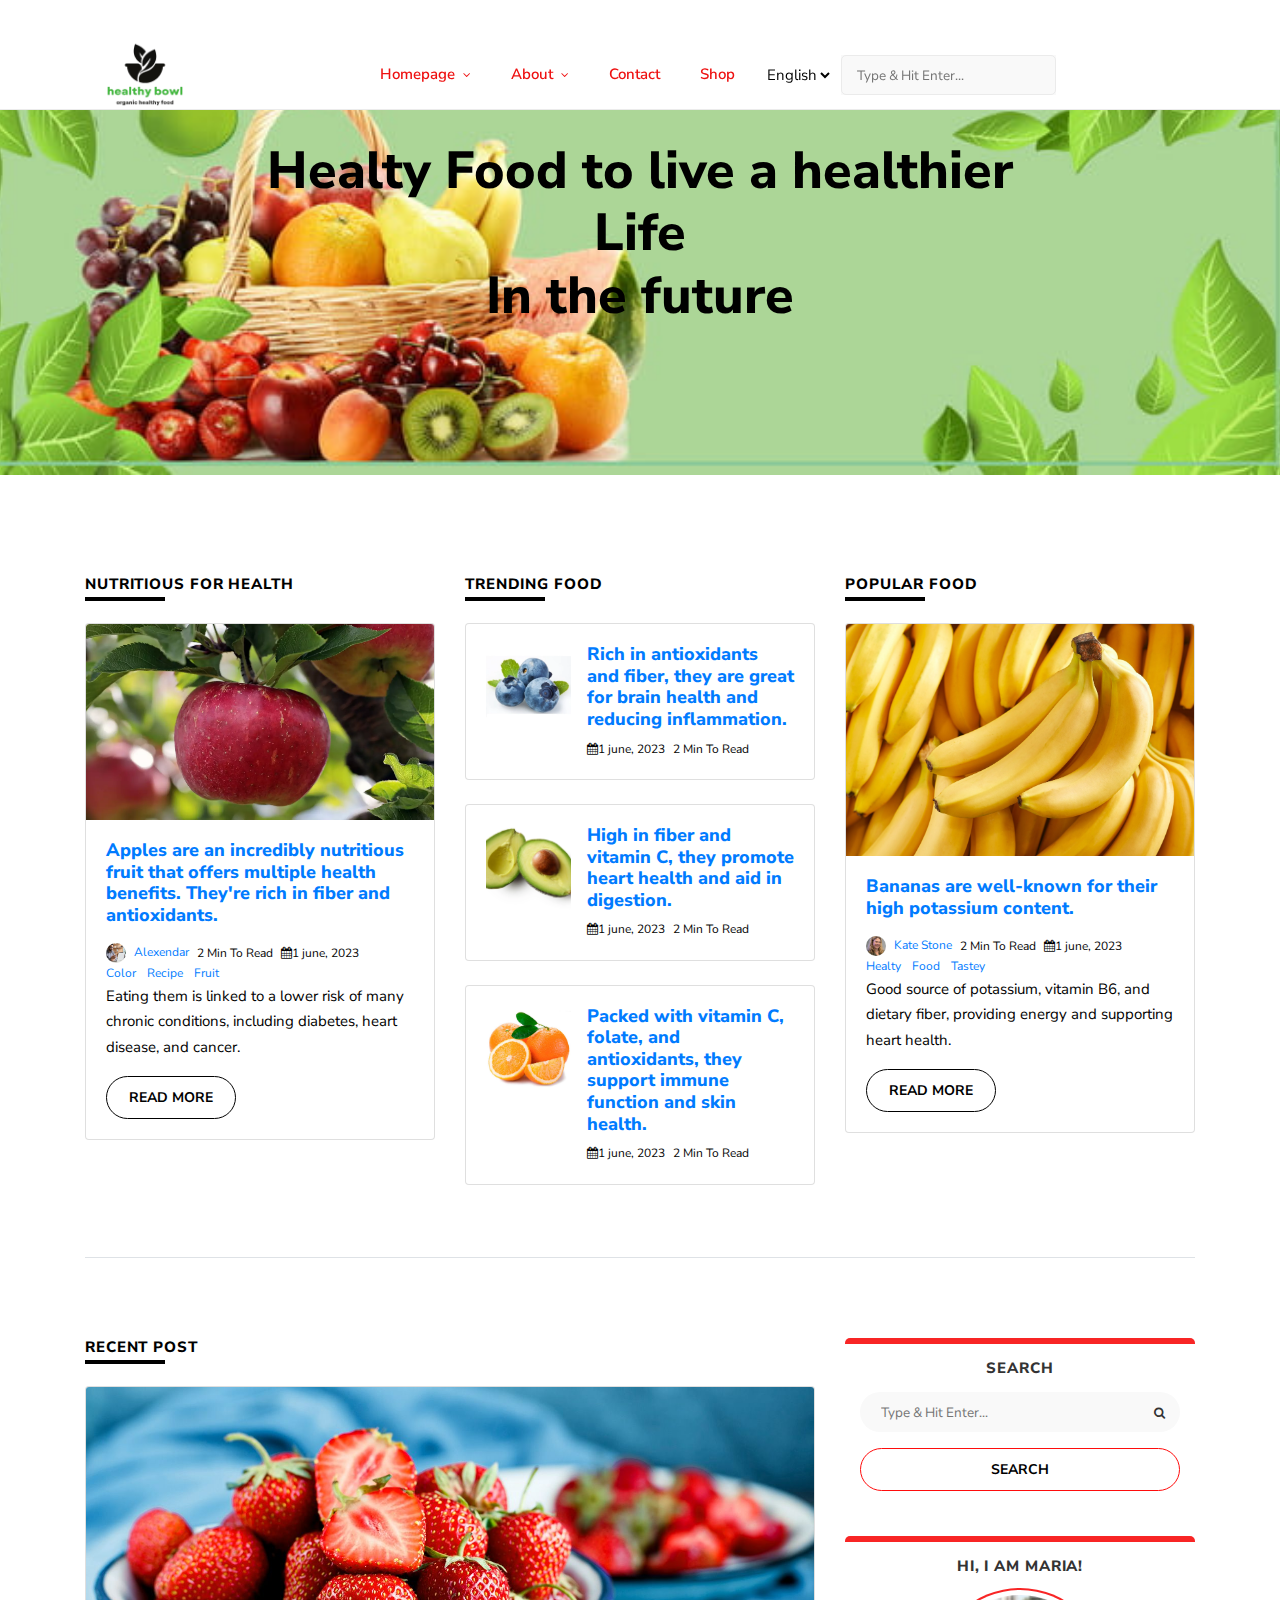
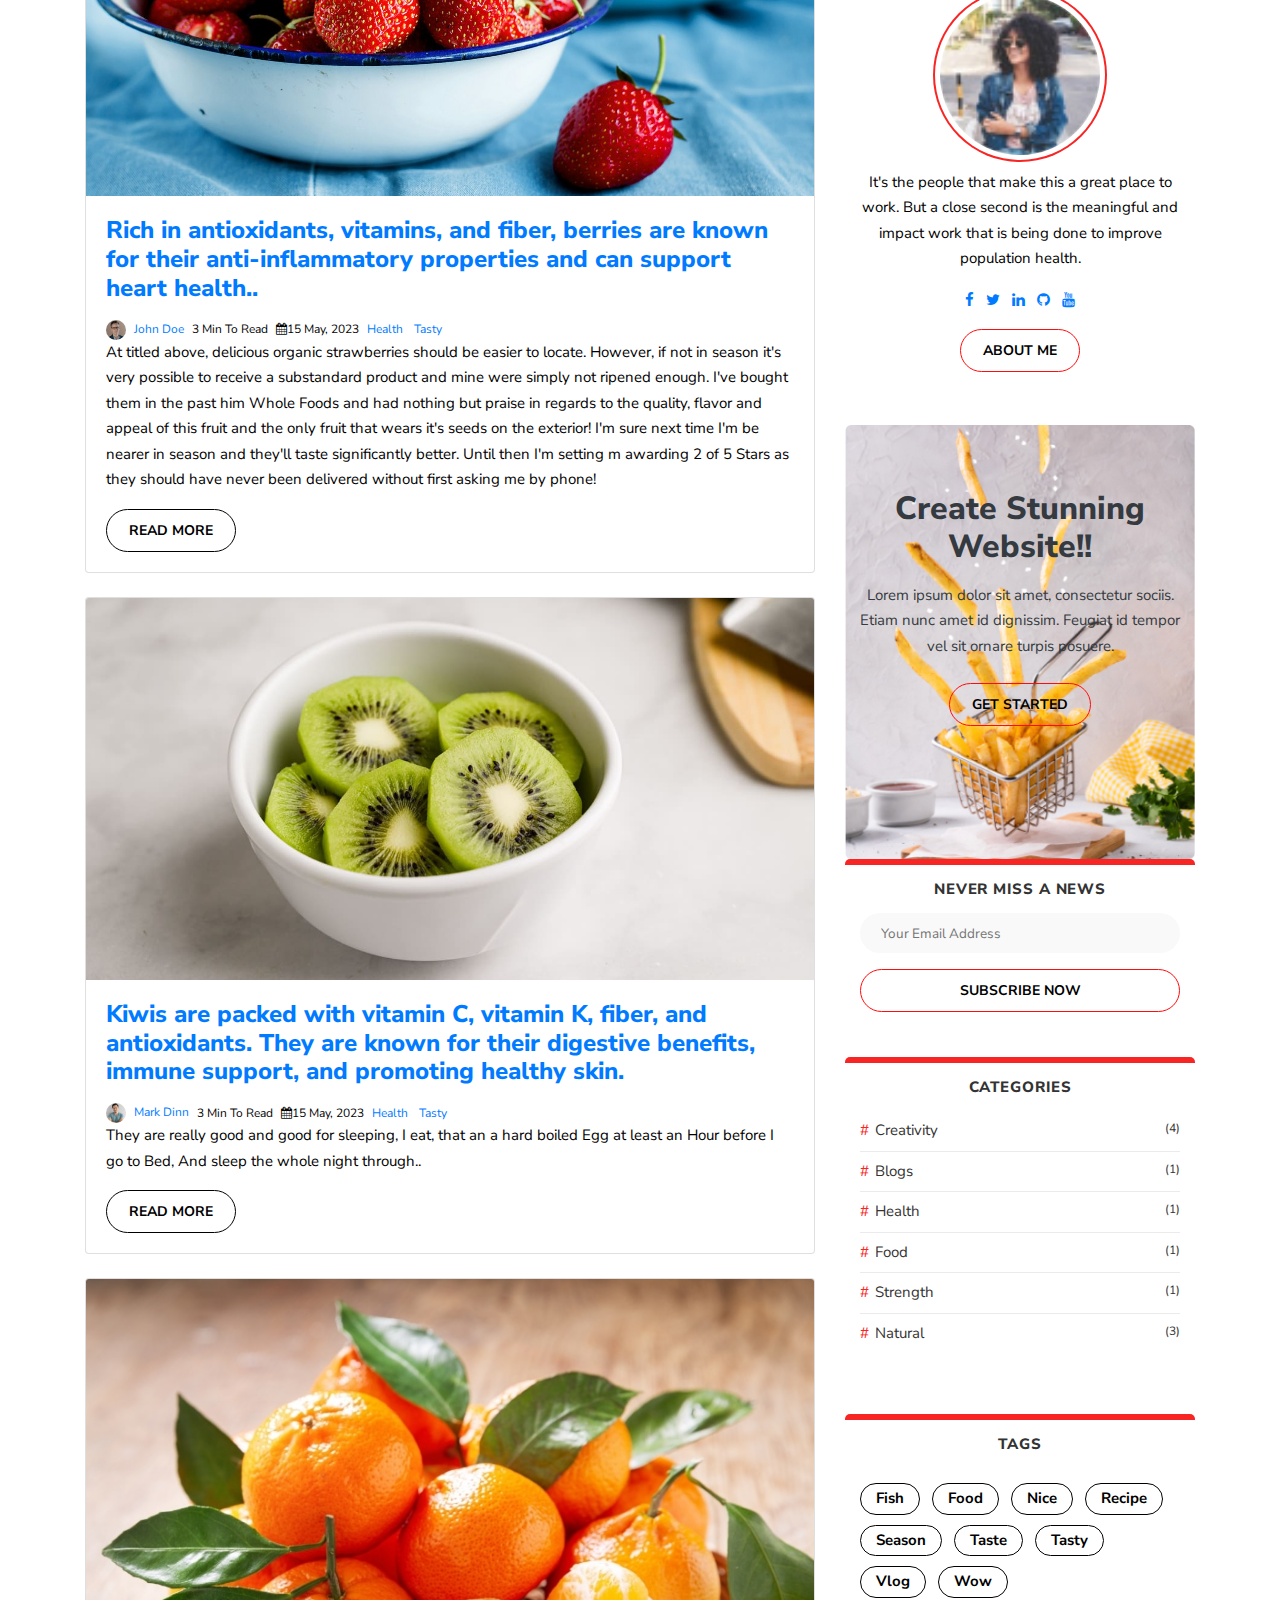
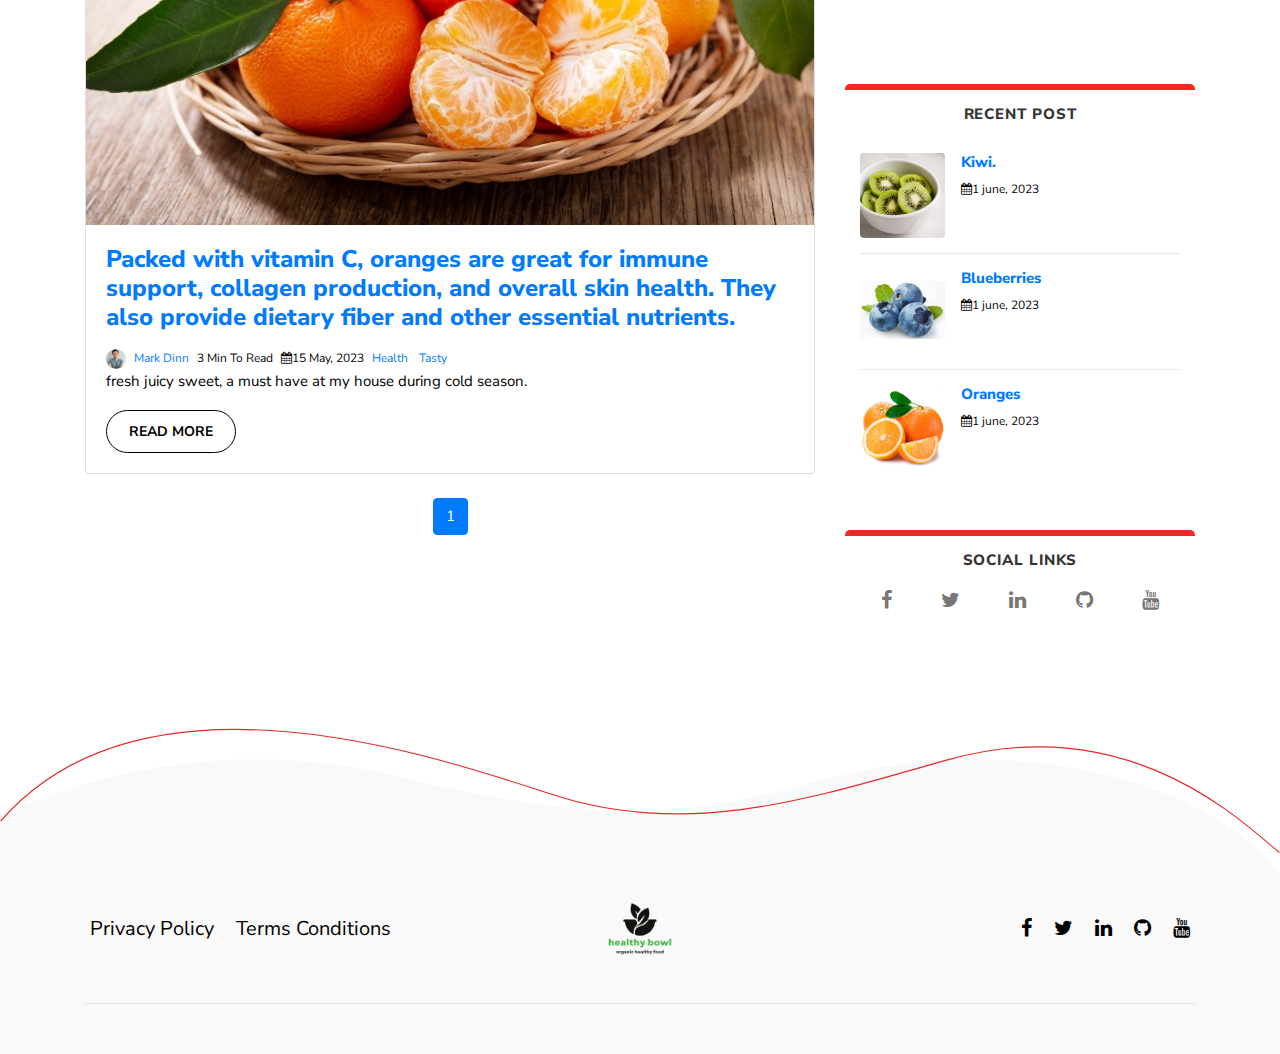
<file: index.html>
<!DOCTYPE html>
<html lang="en">

<head>
    <meta charset="UTF-8">
    <meta http-equiv="X-UA-Compatible" content="IE=edge">
    <meta name="viewport" content="width=device-width, initial-scale=1.0">
    <title>Food Blooger</title>
    <link rel="stylesheet" href="bootstrap/bootstrap.min.css">
    <link rel="stylesheet" href="Css/style.css">
<link rel="stylesheet" href="https://cdnjs.cloudflare.com/ajax/libs/font-awesome/4.7.0/css/font-awesome.min.css">
  </head>

<body>
    <header class="navigation fixed-top">
        <div class="container">
            <nav class="navbar navbar-expand-lg navbar-white">
                <a class="navbar-brand order-1" href="index.html">
                    <img class="img-fluid" width="120px" src="img/logo.png" alt="Reader | Hugo Personal Blog Template">
                </a>
                <div class="collapse navbar-collapse text-center order-lg-2 order-3" id="navigation">
                    <ul class="navbar-nav mx-auto">
                        <li class="nav-item dropdown">
                            <a class="nav-link" href="index.html" role="button" data-toggle="dropdown" aria-haspopup="true"
                                aria-expanded="false">
                                Homepage <i class="fa fa-angle-down ml-1"></i>
                            </a>
                        </li>
                        <li class="nav-item dropdown">
                            <a class="nav-link" href="about.html" role="button" data-toggle="dropdown" aria-haspopup="true"
                                aria-expanded="false">
                                About <i class="fa fa-angle-down ml-1"></i>
                            </a>
                            <div class="dropdown-menu">
              
                              <a class="dropdown-item" href="orange.html" target="_blank">Oranges</a>
                              <a class="dropdown-item" href="apple.html" target="_blank">Apple</a>
                              <a class="dropdown-item" href="bananna.html" target="_blank">Bananna</a>
                              
                            </div>
                        </li>
                        <li class="nav-item">
                            <a class="nav-link" href="#">Contact</a>
                        </li>
                        
                        <li class="nav-item">
                            <a class="nav-link" href="shop.html">Shop</a>
                        </li>
                        <div class="order-2 order-lg-3 d-flex align-items-center">
                            <select class="m-2 border-0 bg-transparent" id="select-language">
                                <option id="en" value="" selected>English</option>
                                <option id="fr" value="">Urdu</option>
                            </select>
                            <!-- Search -->
                            <form class="search-bar">
                                <input id="search-query" name="s" type="search" placeholder="Type &amp; Hit Enter...">
                                
                            </form>

                            <button class="navbar-toggler border-0 order-1" type="button" data-toggle="collapse"
                                data-target="#navigation">
                                <i class="fa fa-bars"></i>
                            </button>
                        </div>

            </nav>
        </div>
    </header>
    <!-- start of banner -->
    <div class="banner text-center">
        <div class="container">
          <div class="row">
            <div class="col-lg-9 mx-auto">
              <h1 class="mb-5">Healty Food to live a healthier Life <br>In the future</h1>
              <!-- <ul class="list-inline widget-list-inline">
                <li class="list-inline-item"><a href="#">Fish</a></li>
                <li class="list-inline-item"><a href="#">Food</a></li>
                <li class="list-inline-item"><a href="#">Nice</a></li>
                <li class="list-inline-item"><a href="#">Recipe</a></li>
                <li class="list-inline-item"><a href="#">Season</a></li>
                <li class="list-inline-item"><a href="#">Taste</a></li>
                <li class="list-inline-item"><a href="#">Tasty</a></li>
                <li class="list-inline-item"><a href="#">Vlog</a></li>
                <li class="list-inline-item"><a href="#">Wow</a></li>
              </ul> -->
            </div>
          </div>
        </div>
      </div>
    
<!-- End  of banner -->
<section class="section pb-0">
    <div class="container">
        <div class="row">
            <div class="col-lg-4 mb-5">
                <h2 class="h5 section-title">Nutritious For Health</h2>
                <article class="card">
                    <div class="post-silder silder-sm">
                        <img src="img/Apple.webp" alt="post-thumb" class="card-img-top">
                    </div>
                    <div class="card-body">
                        <h3 class="h4 mb-3"><a class="post-title" href="index.html">Apples are an incredibly nutritious fruit that offers multiple health benefits. They're rich in fiber and antioxidants. </a></h3>
                        <ul class="card-meta list-inline">
                          <li class="list-inline-item">
                            <a href="index.html" class="card-meta-author">
                              <img src="img/feed back img.jpg">
                              <span>Alexendar</span>
                            </a>
                          </li>
                          <li class="list-inline-item">
                            <i class="fa fa-timer"></i>2 Min To Read
                          </li>
                          <li class="list-inline-item">
                            <i class="fa fa-calendar"></i>1 june, 2023
                          </li>
                          <li class="list-inline-item">
                            <ul class="card-meta-tag list-inline">
                              <li class="list-inline-item"><a href="post.html">Color</a></li>
                              <li class="list-inline-item"><a href="post.html">Recipe</a></li>
                              <li class="list-inline-item"><a href="post.html">Fruit</a></li>
                            </ul>
                          </li>
                        </ul>
                        <p>Eating them is linked to a lower risk of many chronic conditions, including diabetes, heart disease, and cancer.</p>
                        <a href="post.html" class="btn btn-outline-primary">Read More</a>
                </article>
            </div>
            <div class="col-lg-4 mb-5">
                <h2 class="h5 section-title">Trending Food</h2>
                
                <article class="card mb-4">
                  <div class="card-body d-flex">
                    <img class="card-img-sm" src="img/Onine.jpg">
                    <div class="ml-3">
                      <h4><a href="index.html" class="post-title">Rich in antioxidants and fiber, they are great for brain health and reducing inflammation.</a></h4>
                      <ul class="card-meta list-inline mb-0">
                        <li class="list-inline-item mb-0">
                          <i class="fa fa-calendar"></i>1 june, 2023
                        </li>
                        <li class="list-inline-item mb-0">
                          <i class="fa fa-timer"></i>2 Min To Read
                        </li>
                      </ul>
                    </div>
                  </div>
                </article>
                <article class="card mb-4">
                    <div class="card-body d-flex">
                      <img class="card-img-sm" src="img/img 3.jpg">
                      <div class="ml-3">
                        <h4><a href="index.html" class="post-title">High in fiber and vitamin C, they promote heart health and aid in digestion.</a></h4>
                        <ul class="card-meta list-inline mb-0">
                          <li class="list-inline-item mb-0">
                            <i class="fa fa-calendar"></i>1 june, 2023
                          </li>
                          <li class="list-inline-item mb-0">
                            <i class="fa fa-timer"></i>2 Min To Read
                          </li>
                        </ul>
                      </div>
                    </div>
                  </article>
                  
                  <article class="card mb-4">
                    <div class="card-body d-flex">
                      <img class="card-img-sm" src="img/img 4.jpg">
                      <div class="ml-3">
                        <h4><a href="index.html" class="post-title">Packed with vitamin C, folate, and antioxidants, they support immune function and skin health.</a></h4>
                        <ul class="card-meta list-inline mb-0">
                          <li class="list-inline-item mb-0">
                            <i class="fa fa-calendar"></i>1 june, 2023
                          </li>
                          <li class="list-inline-item mb-0">
                            <i class="fa fa-timer"></i>2 Min To Read
                          </li>
                        </ul>
                      </div>
                    </div>
                  </article>
                  
        </div>
        
      <div class="col-lg-4 mb-5">
        <h2 class="h5 section-title">Popular Food </h2>
        
        <article class="card">
          <div class="post-slider slider-sm">
            <img src="img/img5.jpg" class="card-img-top" alt="post-thumb">
          </div>
          <div class="card-body">
            <h3 class="h4 mb-3"><a class="post-title" href="index.html">Bananas are well-known for their high potassium content.</a></h3>
            <ul class="card-meta list-inline">
              <li class="list-inline-item">
                <a href="index.html" class="card-meta-author">
                  <img src="img/feed back img2.jpg" alt="Kate Stone">
                  <span>Kate Stone</span>
                </a>
              </li>
              <li class="list-inline-item">
                <i class="fa fa-timer"></i>2 Min To Read
              </li>
              <li class="list-inline-item">
                <i class="fa fa-calendar"></i>1 june, 2023
              </li>
              <li class="list-inline-item">
                <ul class="card-meta-tag list-inline">
                  <li class="list-inline-item"><a href="post.html">Healty</a></li>
                  <li class="list-inline-item"><a href="post.html">Food</a></li>
                  <li class="list-inline-item"><a href="post.html">Tastey</a></li>
                </ul>
              </li>
            </ul>
            <p>Good source of potassium, vitamin B6, and dietary fiber, providing energy and supporting heart health. </p>
            <a href="post.html" class="btn btn-outline-primary">Read More</a>
          </div>
        </article>
      </div>
      <div class="col-12">
        <div class="border-bottom border-default"></div>
      </div>
    </div>
  </div>
    </div>


</section>

<section class="section-sm">
    <div class="container">
      <div class="row justify-content-center">
        <div class="col-lg-8  mb-5 mb-lg-0">
    <h2 class="h5 section-title">Recent Post</h2>
    <article class="card mb-4">
    <div class="post-slider">
        <img src="img/strawberries.jpg" class="card-img-top" alt="post-thumb">
        
    </div>
    <div class="card-body">
        <h3 class="mb-3"><a class="post-title" href="post-elements.html">Rich in antioxidants, vitamins, and fiber, berries are known for their anti-inflammatory properties and can support heart health..</a></h3>
        <ul class="card-meta list-inline">
        <li class="list-inline-item">
            <a href="post.html" class="card-meta-author">
            <img src="img/feed back img 5.webp" alt="John Doe">
            <span>John Doe</span>
            </a>
        </li>
        <li class="list-inline-item">
            <i class="fa fa-timer"></i>3 Min To Read
        </li>
        <li class="list-inline-item">
            <i class="fa fa-calendar"></i>15 May, 2023
        </li>
        <li class="list-inline-item">
            <ul class="card-meta-tag list-inline">
            <li class="list-inline-item"><a href="post.html">Health</a></li>
            <li class="list-inline-item"><a href="post.html">Tasty</a></li>
            </ul>
        </li>
        </ul>
        <p>At titled above, delicious organic strawberries should be easier to locate. However, if not in season it's very possible to receive a substandard product and mine were simply not ripened enough. I've bought them in the past him Whole Foods and had nothing but praise in regards to the quality, flavor and appeal of this fruit and the only fruit that wears it's seeds on the exterior! I'm sure next time I'm be nearer in season and they'll taste significantly better. Until then I'm setting m awarding 2 of 5 Stars as they should have never been delivered without first asking me by phone!</p>
        <a href="post-elements.html" class="btn btn-outline-primary">Read More</a>
    </div>
    </article>
  
    <article class="card mb-4">
    <div class="post-slider">
        <img src="img/Kiwi.jpg" class="card-img-top" alt="post-thumb">
    </div>
    <div class="card-body">
        <h3 class="mb-3"><a class="post-title" href="post.html">Kiwis are packed with vitamin C, vitamin K, fiber, and antioxidants. They are known for their digestive benefits, immune support, and promoting healthy skin.</a></h3>
        <ul class="card-meta list-inline">
        <li class="list-inline-item">
            <a href="post.html" class="card-meta-author">
            <img src="img/feed back img6.jpg">
            <span>Mark Dinn</span>
            </a>
        </li>
        <li class="list-inline-item">
            <i class="fa fa-timer"></i>3 Min To Read
        </li>
        <li class="list-inline-item">
            <i class="fa fa-calendar"></i>15 May, 2023
        </li>
        <li class="list-inline-item">
            <ul class="card-meta-tag list-inline">
            <li class="list-inline-item"><a href="post.html">Health</a></li>
            <li class="list-inline-item"><a href="post.html">Tasty</a></li>
            </ul>
        </li>
        </ul>
        <p>They are really good and good for sleeping,
          I eat, that an a hard boiled Egg at least an Hour before I go to Bed, And sleep the whole night through..</p>
        <a href="post-details.html" class="btn btn-outline-primary">Read More</a>
    </div>
    </article>
    <article class="card mb-4">
      <div class="post-slider">
          <img src="img/Oranges.jpg" class="card-img-top" alt="post-thumb">
      </div>
      <div class="card-body">
          <h3 class="mb-3"><a class="post-title" href="post.html">Packed with vitamin C, oranges are great for immune support, collagen production, and overall skin health. They also provide dietary fiber and other essential nutrients.</a></h3>
          <ul class="card-meta list-inline">
          <li class="list-inline-item">
              <a href="post.html" class="card-meta-author">
              <img src="img/feed back img6.jpg">
              <span>Mark Dinn</span>
              </a>
          </li>
          <li class="list-inline-item">
              <i class="fa fa-timer"></i>3 Min To Read
          </li>
          <li class="list-inline-item">
              <i class="fa fa-calendar"></i>15 May, 2023
          </li>
          <li class="list-inline-item">
              <ul class="card-meta-tag list-inline">
              <li class="list-inline-item"><a href="post.html">Health</a></li>
              <li class="list-inline-item"><a href="post.html">Tasty</a></li>
              </ul>
          </li>
          </ul>
          <p>fresh juicy sweet, a must have at my house during cold season.</p>
          <a href="post-details.html" class="btn btn-outline-primary">Read More</a>
      </div>
      </article>
    
  
    
    
     <ul class="pagination justify-content-center">
      <li class="page-item page-item active ">
          <a href="#!" class="page-link">1</a>
      </li> 
   
    </ul>
  </div>
        <aside class="col-lg-4 sidebar-home">
    <!-- Search -->
    <div class="widget">
      <h4 class="widget-title"><span>Search</span></h4>
      <form action="#!" class="widget-search">
        <input class="mb-3" id="search-query" name="s" type="search" placeholder="Type &amp; Hit Enter...">
        <i class="fa fa-search"></i>
        <button type="submit" class="btn btn-primary btn-block">Search</button>
      </form>
    </div>
  
    <!-- about me -->
    <div class="widget widget-about">
      <h4 class="widget-title">Hi, I am Maria!</h4>
      <img class="img-fluid" src="img/Feed back img 4.jpg" alt="Themefisher">
      <p>It's the people that make this a great place to work. But a close second is the meaningful and impact work that is being done to improve population health.</p>
      <ul class="list-inline social-icons mb-3">
        
        <li class="list-inline-item"><a href="#"><i class="fa fa-facebook"></i></a></li>
        
        <li class="list-inline-item"><a href="#"><i class="fa fa-twitter"></i></a></li>
        
        <li class="list-inline-item"><a href="#"><i class="fa fa-linkedin"></i></a></li>
        
        <li class="list-inline-item"><a href="#"><i class="fa fa-github"></i></a></li>
        
        <li class="list-inline-item"><a href="#"><i class="fa fa-youtube"></i></a></li>
        
      </ul>
      <a href="about-me.html" class="btn btn-primary mb-2">About me</a>
    </div>
    
    <!-- Promotion -->
    <div class="promotion">
      <img src="img/promotion.jpg" class="img-fluid w-100">
      <div class="promotion-content">
        <h5 class="text-dark mb-3">Create Stunning Website!!</h5>
        <p class="text-dark mb-4">Lorem ipsum dolor sit amet, consectetur sociis. Etiam nunc amet id dignissim. Feugiat id tempor vel sit ornare turpis posuere.</p>
        <a href="#" class="btn btn-primary">Get Started</a>
      </div>
    </div>
  <!--Promotion End  -->
    <!-- Search -->
    
    <div class="widget">
      <h4 class="widget-title"><span>Never Miss A News</span></h4>
      <form action="#!" method="post" name="mc-embedded-subscribe-form" target="_blank"
        class="widget-search">
        <input class="mb-3" id="search-query" name="s" type="search" placeholder="Your Email Address">
        <i class="fa fa-email"></i>
        <button type="submit" class="btn btn-primary btn-block" name="subscribe">Subscribe now</button>
        <div style="position: absolute; left: -5000px;" aria-hidden="true">
          <input type="text" name="b_463ee871f45d2d93748e77cad_a0a2c6d074" tabindex="-1">
        </div>
      </form>
    </div>
  
    <!-- categories -->
    <div class="widget widget-categories">
      <h4 class="widget-title"><span>Categories</span></h4>
      <ul class="list-unstyled widget-list">
        <li><a href="tags.html" class="d-flex">Creativity <small class="ml-auto">(4)</small></a></li>
        <li><a href="tags.html" class="d-flex">Blogs <small class="ml-auto">(1)</small></a></li>
        <li><a href="tags.html" class="d-flex">Health <small class="ml-auto">(1)</small></a></li>
        <li><a href="tags.html" class="d-flex">Food <small class="ml-auto">(1)</small></a></li>
        <li><a href="tags.html" class="d-flex">Strength  <small class="ml-auto">(1)</small></a></li>
        <li><a href="tags.html" class="d-flex">Natural <small class="ml-auto">(3)</small></a></li>
        
      </ul>
    </div><!-- tags -->
    <div class="widget">
      <h4 class="widget-title"><span>Tags</span></h4>
      <ul class="list-inline widget-list-inline widget-card">
        <li class="list-inline-item"><a href="tags.html">Fish</a></li>
        <li class="list-inline-item"><a href="tags.html">Food</a></li>
        <li class="list-inline-item"><a href="tags.html">Nice</a></li>
        <li class="list-inline-item"><a href="tags.html">Recipe</a></li>
        <li class="list-inline-item"><a href="tags.html">Season</a></li>
        <li class="list-inline-item"><a href="tags.html">Taste</a></li>
        <li class="list-inline-item"><a href="tags.html">Tasty</a></li>
        <li class="list-inline-item"><a href="tags.html">Vlog</a></li>
        <li class="list-inline-item"><a href="tags.html">Wow</a></li>
      </ul>
    </div><!-- recent post -->
    <div class="widget">
      <h4 class="widget-title">Recent Post</h4>
  
      <!-- post-item -->
      <article class="widget-card">
        <div class="d-flex">
          <img class="card-img-sm" src="img/Kiwi.jpg">
          <div class="ml-3">
            <h5><a class="post-title" href="#">Kiwi.</a></h5>
            <ul class="card-meta list-inline mb-0">
              <li class="list-inline-item mb-0">
                <i class="fa fa-calendar"></i>1 june, 2023
              </li>
            </ul>
          </div>
        </div>
      </article>
      
      <article class="widget-card">
        <div class="d-flex">
          <img class="card-img-sm" src="img/Onine.jpg">
          <div class="ml-3">
            <h5><a class="post-title" href="post.html">Blueberries</a></h5>
            <ul class="card-meta list-inline mb-0">
              <li class="list-inline-item mb-0">
                <i class="fa fa-calendar"></i>1 june, 2023
              </li>
            </ul>
          </div>
        </div>
      </article>
      
      <article class="widget-card">
        <div class="d-flex">
          <img class="card-img-sm" src="img/img 4.jpg">
          <div class="ml-3">
            <h5><a class="post-title" href="post.html">Oranges</a></h5>
            <ul class="card-meta list-inline mb-0">
              <li class="list-inline-item mb-0">
                <i class="fa fa-calendar"></i>1 june, 2023
              </li>
            </ul>
          </div>
        </div>
      </article>
    </div>
  
    <!-- Social -->
    <div class="widget">
      <h4 class="widget-title"><span>Social Links</span></h4>
      <ul class="list-inline widget-social">
        <li class="list-inline-item"><a href="#"><i class="fa fa-facebook"></i></a></li>
        <li class="list-inline-item"><a href="#"><i class="fa fa-twitter"></i></a></li>
        <li class="list-inline-item"><a href="#"><i class="fa fa-linkedin"></i></a></li>
        <li class="list-inline-item"><a href="#"><i class="fa fa-github"></i></a></li>
        <li class="list-inline-item"><a href="#"><i class="fa fa-youtube"></i></a></li>
      </ul>
    </div>
  </aside>
      </div>
    </div>
  </section>
  <!-- Footer -->
  <footer class="footer">
    <svg class="footer-border" height="214" viewBox="0 0 2204 214" fill="none" xmlns="">
        <path d="M2203 213C2136.58 157.994 1942.77 -33.1996 1633.1 53.0486C1414.13 114.038 1200.92 188.208 967.765 118.127C820.12 73.7483 263.977 -143.754 0.999958 158.899"
        stroke-width="2" />
    </svg>
    
    
    
    <div class="container">
        <div class="row align-items-center">
        <div class="col-md-5 text-center text-md-left mb-4">
            <ul class="list-inline footer-list mb-0">
              <li class="list-inline-item"><a href="#">Privacy Policy</a></li>
              <li class="list-inline-item"><a href="#">Terms Conditions</a></li>
            </ul>
        </div>
        <div class="col-md-2 text-center mb-4">
            <a href="index.html"><img class="img-fluid" width="100px" src="img/logo.png" alt="Reader | Hugo Personal Blog Template"></a>
        </div>
        <div class="col-md-5 text-md-right text-center mb-4">
            <ul class="list-inline footer-list mb-0">
            
            <li class="list-inline-item"><a href="#"><i class="fa fa-facebook"></i></a></li>
            
            <li class="list-inline-item"><a href="#"><i class="fa fa-twitter"></i></a></li>
            
            <li class="list-inline-item"><a href="#"><i class="fa fa-linkedin"></i></a></li>
            
            <li class="list-inline-item"><a href="#"><i class="fa fa-github"></i></a></li>
            
            <li class="list-inline-item"><a href="#"><i class="fa fa-youtube"></i></a></li>
            
            </ul>
        </div>
        <div class="col-12">
            <div class="border-bottom border-default"></div>
        </div>
        </div>
    </div>
    </footer>



<!-- Bootstrap JS -->
<script src="bootstrap/bootstrap.min.js"></script>

</body>

</html>
</file>
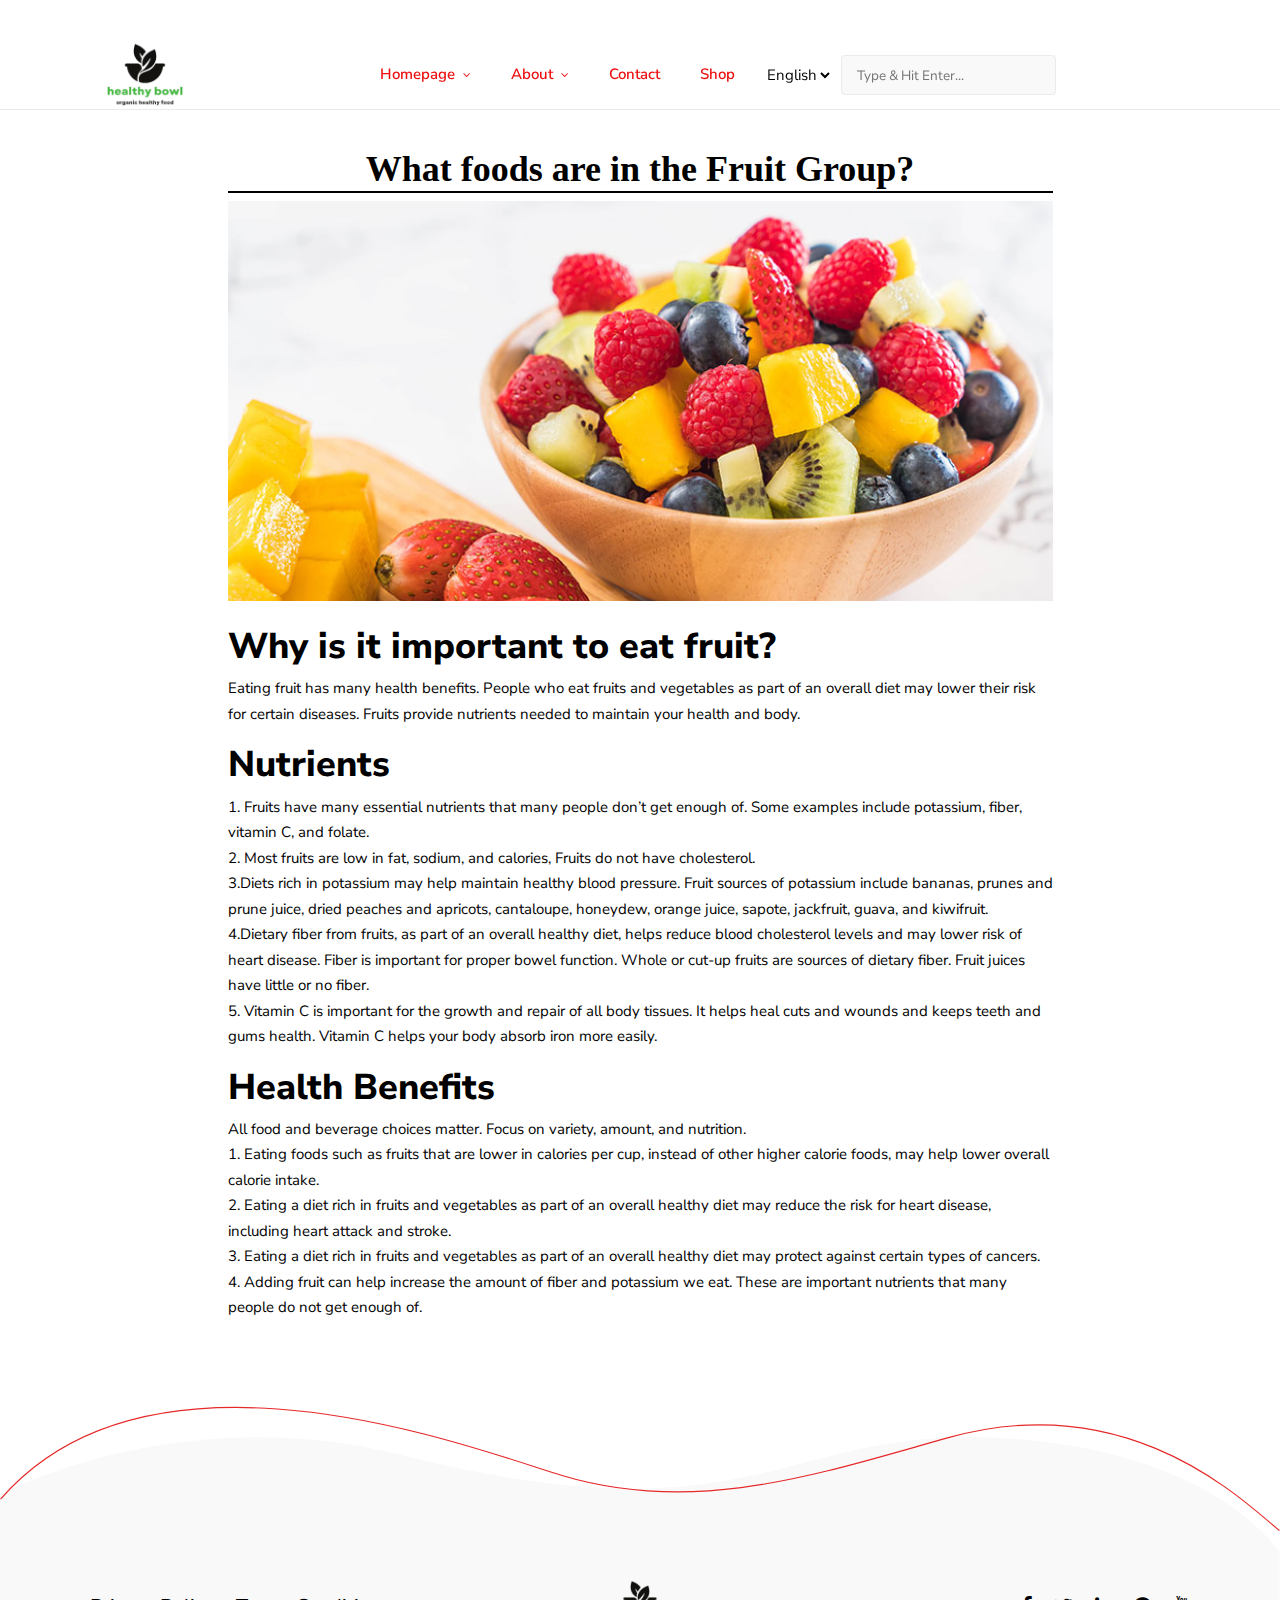
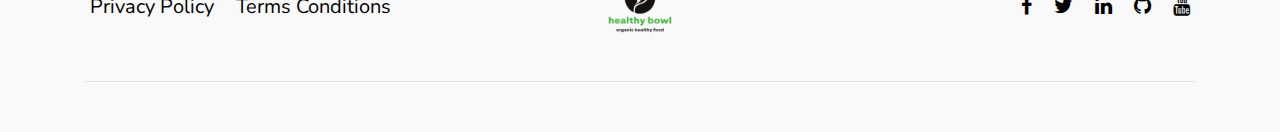
<file: about.html>
<!DOCTYPE html>
<html lang="en">

<head>
    <meta charset="UTF-8">
    <meta http-equiv="X-UA-Compatible" content="IE=edge">
    <meta name="viewport" content="width=device-width, initial-scale=1.0">
    <title>Food Blooger</title>
    <link rel="stylesheet" href="bootstrap/bootstrap.min.css">
    <link rel="stylesheet" href="Css/style.css">
    <link rel="stylesheet" href="https://cdnjs.cloudflare.com/ajax/libs/font-awesome/4.7.0/css/font-awesome.min.css">
</head>

<body>
    <header class="navigation fixed-top">
        <div class="container">
            <nav class="navbar navbar-expand-lg navbar-white">
                <a class="navbar-brand order-1" href="index.html">
                    <img class="img-fluid" width="120px" src="img/logo.png" alt="Reader | Hugo Personal Blog Template">
                </a>
                <div class="collapse navbar-collapse text-center order-lg-2 order-3" id="navigation">
                    <ul class="navbar-nav mx-auto">
                        <li class="nav-item dropdown">
                            <a class="nav-link" href="index.html" role="button" data-toggle="dropdown"
                                aria-haspopup="true" aria-expanded="false">
                                Homepage <i class="fa fa-angle-down ml-1"></i>
                            </a>
                        </li>
                        <li class="nav-item dropdown">
                            <a class="nav-link" href="#" role="button" data-toggle="dropdown" aria-haspopup="true"
                                aria-expanded="false">
                                About <i class="fa fa-angle-down ml-1"></i>
                            </a>
                            <div class="dropdown-menu">

                                <a class="dropdown-item" href="orange.html" target="_blank">Oranges</a>
                                <a class="dropdown-item" href="apple.html"target="_blank">Apple</a>
                                <a class="dropdown-item" href="bananna.html"target="_blank">Bananna</a>
                            </div>
                        </li>
                        <li class="nav-item">
                            <a class="nav-link" href="#">Contact</a>
                        </li>

                        <li class="nav-item">
                            <a class="nav-link" href="shop.html">Shop</a>
                        </li>
                        <div class="order-2 order-lg-3 d-flex align-items-center">
                            <select class="m-2 border-0 bg-transparent" id="select-language">
                                <option id="en" value="" selected>English</option>
                                <option id="fr" value="">Urdu</option>
                            </select>
                            <!-- Search -->
                            <form class="search-bar">
                                <input id="search-query" name="s" type="search" placeholder="Type &amp; Hit Enter...">

                            </form>

                            <button class="navbar-toggler border-0 order-1" type="button" data-toggle="collapse"
                                data-target="#navigation">
                                <i class="fa fa-bars"></i>
                            </button>
                        </div>

            </nav>
        </div>
    </header>

    <div class="py-4"></div>
    <section class="section">
        <div class="container">
            <div class="row justify-content-center">
                <div class=" col-lg-9   mb-5 mb-lg-0">
                    <article>
                        <div class="post-slider mb-4">
                            <h2 class="about-heading">What foods are in the Fruit Group?</h2>
                            <h1 class="about-img"></h1>

                        </div>

                        <h1 class="h2">Why is it important to eat fruit? </h1>
                        <div class="content">
                            <p>Eating fruit has many health benefits. People who eat fruits and vegetables as part of an
                                overall diet may lower their risk for certain diseases. Fruits provide nutrients needed
                                to maintain your health and body.
                            </p>
                            <h2>Nutrients</h2>
                            <p>1. Fruits have many essential nutrients that many people don’t get enough of. Some
                                examples
                                include potassium, fiber, vitamin C, and folate. <br>
                                2. Most fruits are low in fat, sodium, and calories, Fruits do not have cholesterol.
                                <br>
                                3.Diets rich in potassium may help maintain healthy blood pressure. Fruit sources of
                                potassium include bananas, prunes and prune juice, dried peaches and apricots,
                                cantaloupe, honeydew, orange juice, sapote, jackfruit, guava, and kiwifruit.
                                <br> 4.Dietary fiber from fruits, as part of an overall healthy diet, helps reduce blood
                                cholesterol levels and may lower risk of heart disease. Fiber is important for proper
                                bowel function. Whole or cut-up fruits are sources of dietary fiber. Fruit juices have
                                little or no fiber.
                                <br>5. Vitamin C is important for the growth and repair of all body tissues. It helps
                                heal cuts and wounds and keeps teeth and gums health. Vitamin C helps your body absorb
                                iron more easily.
                            </p>
                            <h2>Health Benefits</h2>
                            <p>All food and beverage choices matter. Focus on variety, amount, and nutrition. <br>

                                1. Eating foods such as fruits that are lower in calories per cup, instead of other
                                higher calorie foods, may help lower overall calorie intake.
                                <br> 2. Eating a diet rich in fruits and vegetables as part of an overall healthy diet
                                may reduce the risk for heart disease, including heart attack and stroke.
                                <br>3. Eating a diet rich in fruits and vegetables as part of an overall healthy diet
                                may protect against certain types of cancers.
                                <br> 4. Adding fruit can help increase the amount of fiber and potassium we eat. These
                                are important nutrients that many people do not get enough of.
                            </p>
                        </div>
                    </article>

                </div>
            </div>
        </div>
    </section>
 <!-- Footer -->
 <footer class="footer">
    <svg class="footer-border" height="214" viewBox="0 0 2204 214" fill="none" xmlns="">
        <path d="M2203 213C2136.58 157.994 1942.77 -33.1996 1633.1 53.0486C1414.13 114.038 1200.92 188.208 967.765 118.127C820.12 73.7483 263.977 -143.754 0.999958 158.899"
        stroke-width="2" />
    </svg>
    
    
    
    <div class="container">
        <div class="row align-items-center">
        <div class="col-md-5 text-center text-md-left mb-4">
            <ul class="list-inline footer-list mb-0">
              <li class="list-inline-item"><a href="#">Privacy Policy</a></li>
              <li class="list-inline-item"><a href="#">Terms Conditions</a></li>
            </ul>
        </div>
        <div class="col-md-2 text-center mb-4">
            <a href="index.html"><img class="img-fluid" width="100px" src="img/logo.png" alt="Reader | Hugo Personal Blog Template"></a>
        </div>
        <div class="col-md-5 text-md-right text-center mb-4">
            <ul class="list-inline footer-list mb-0">
            
            <li class="list-inline-item"><a href="#"><i class="fa fa-facebook"></i></a></li>
            
            <li class="list-inline-item"><a href="#"><i class="fa fa-twitter"></i></a></li>
            
            <li class="list-inline-item"><a href="#"><i class="fa fa-linkedin"></i></a></li>
            
            <li class="list-inline-item"><a href="#"><i class="fa fa-github"></i></a></li>
            
            <li class="list-inline-item"><a href="#"><i class="fa fa-youtube"></i></a></li>
            
            </ul>
        </div>
        <div class="col-12">
            <div class="border-bottom border-default"></div>
        </div>
        </div>
    </div>
    </footer>

</body>

</html>
</file>
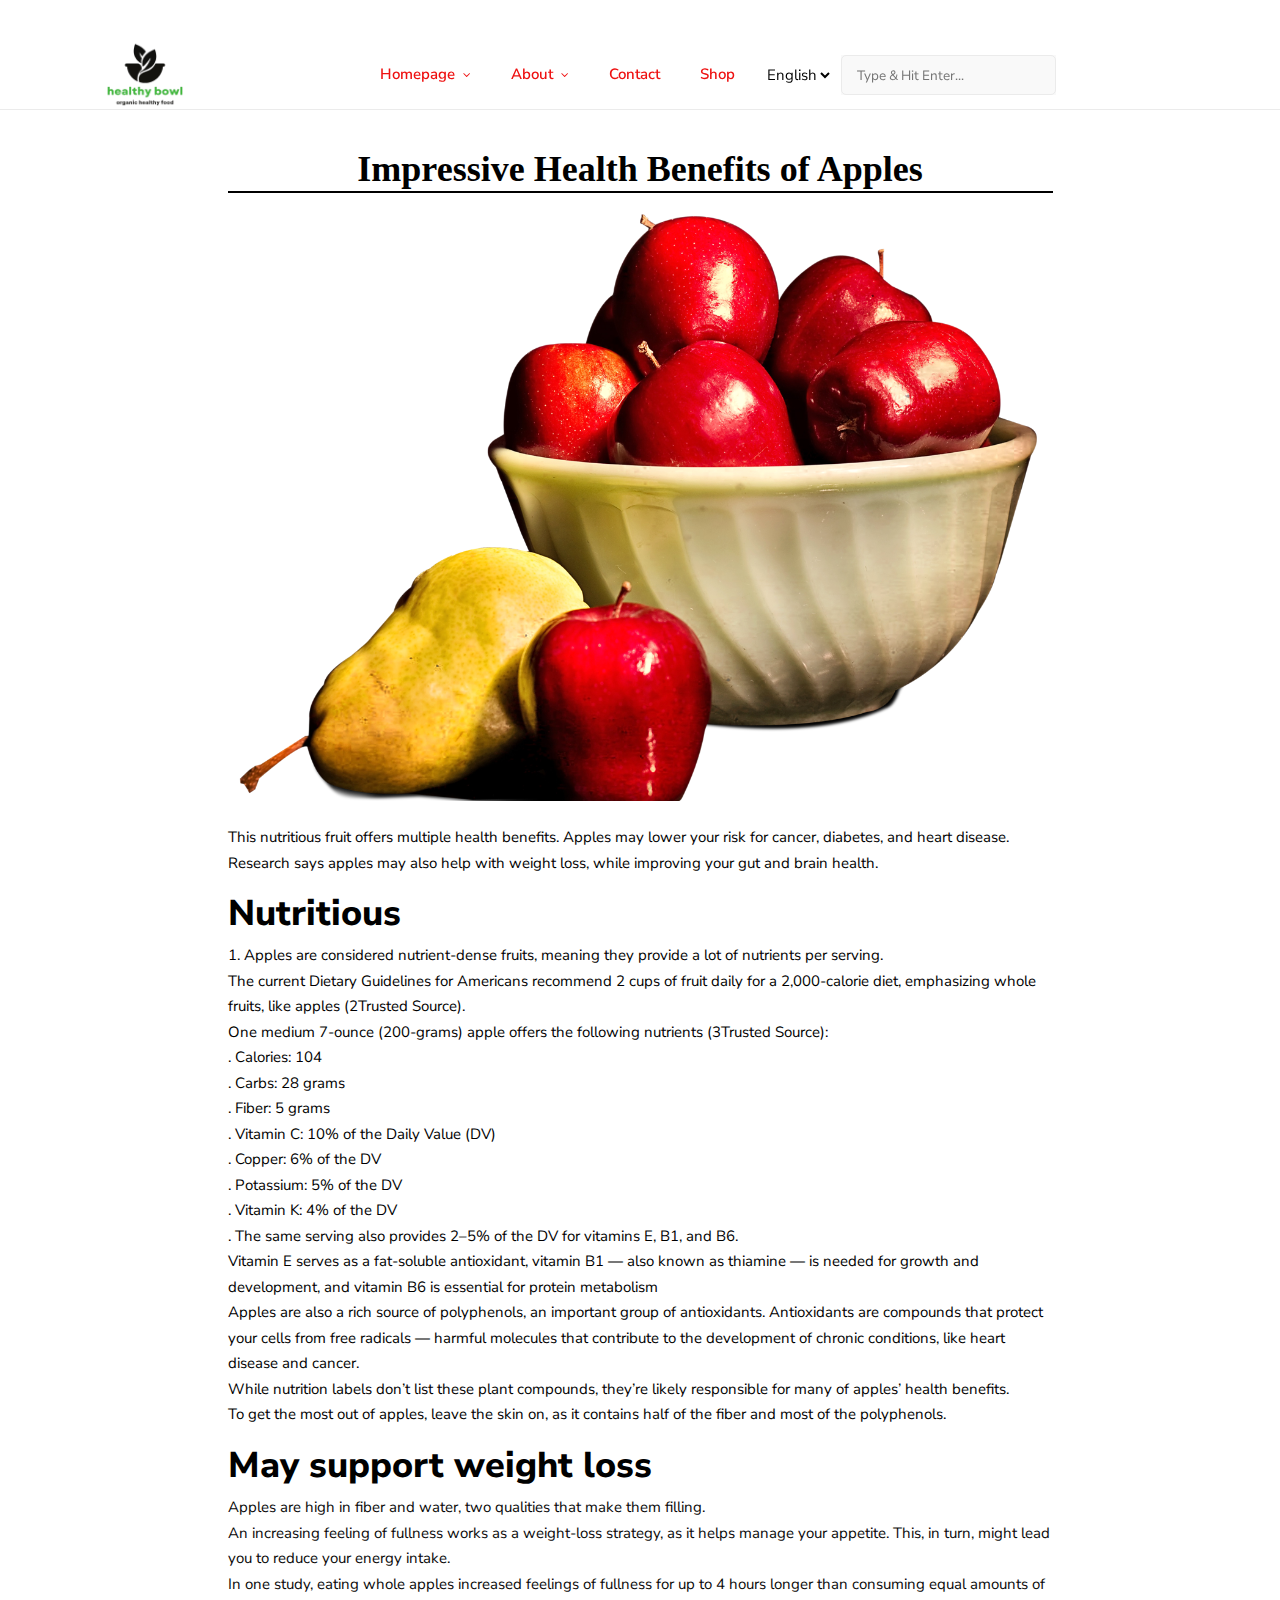
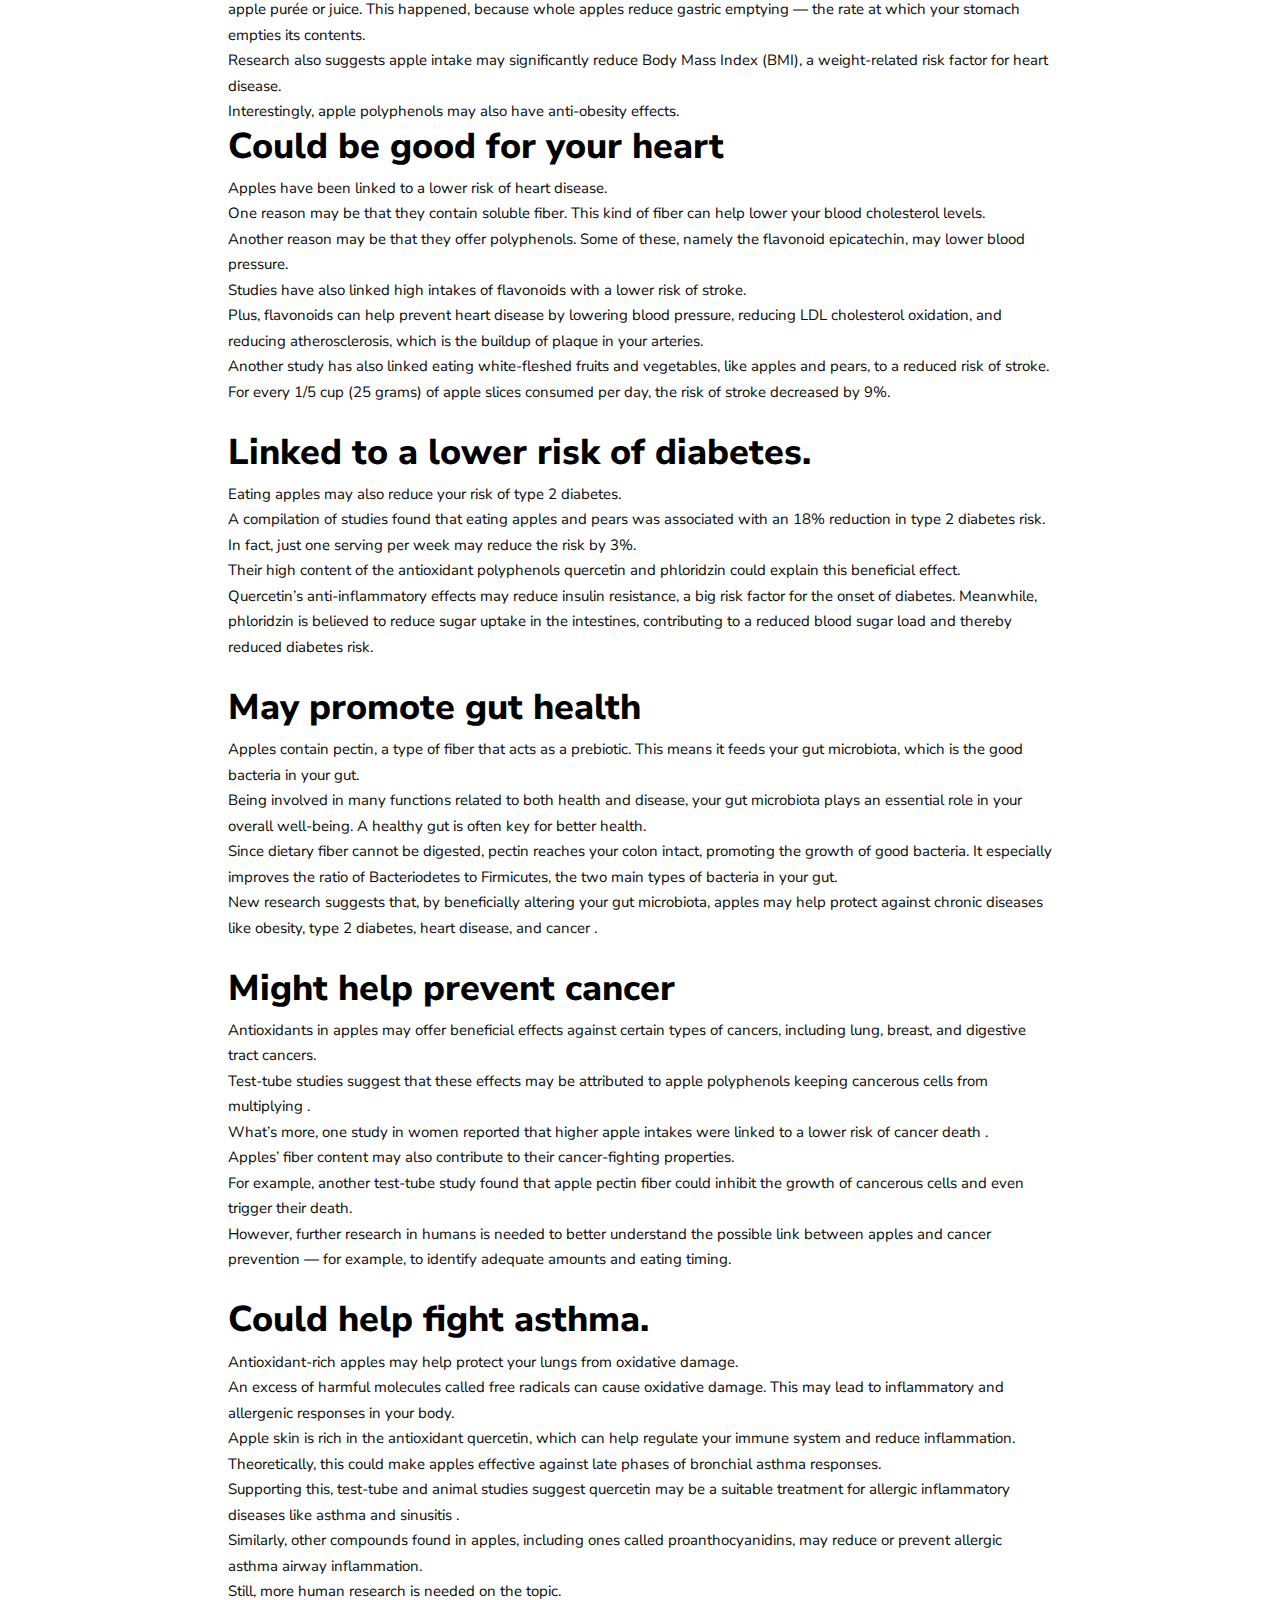
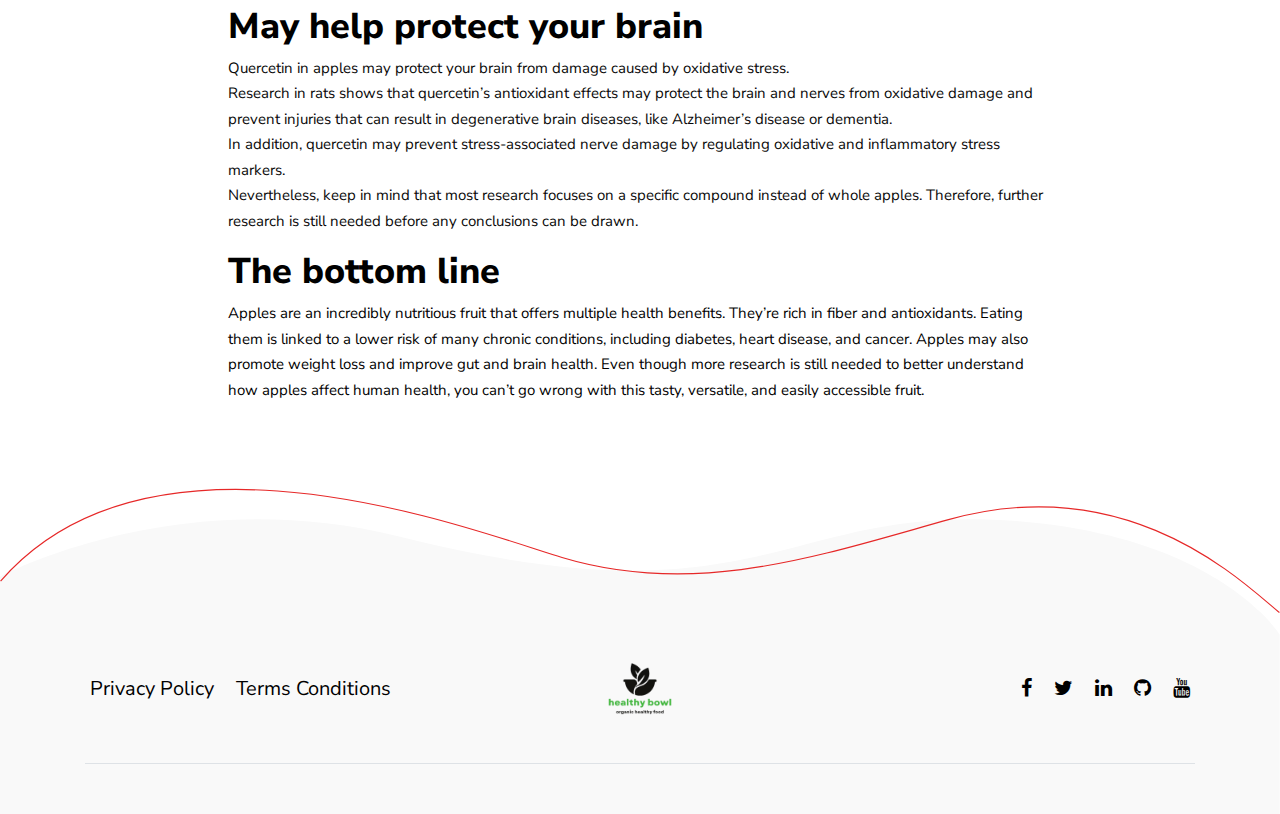
<file: apple.html>
<!DOCTYPE html>
<html lang="en">

<head>
    <meta charset="UTF-8">
    <meta http-equiv="X-UA-Compatible" content="IE=edge">
    <meta name="viewport" content="width=device-width, initial-scale=1.0">
    <title>Food Blooger</title>
    <link rel="stylesheet" href="bootstrap/bootstrap.min.css">
    <link rel="stylesheet" href="Css/style.css">
    <link rel="stylesheet" href="https://cdnjs.cloudflare.com/ajax/libs/font-awesome/4.7.0/css/font-awesome.min.css">
</head>

<body>
    <header class="navigation fixed-top">
        <div class="container">
            <nav class="navbar navbar-expand-lg navbar-white">
                <a class="navbar-brand order-1" href="index.html">
                    <img class="img-fluid" width="120px" src="img/logo.png" alt="Reader | Hugo Personal Blog Template">
                </a>
                <div class="collapse navbar-collapse text-center order-lg-2 order-3" id="navigation">
                    <ul class="navbar-nav mx-auto">
                        <li class="nav-item dropdown">
                            <a class="nav-link" href="index.html" role="button" data-toggle="dropdown"
                                aria-haspopup="true" aria-expanded="false">
                                Homepage <i class="fa fa-angle-down ml-1"></i>
                            </a>
                        </li>
                        <li class="nav-item dropdown">
                            <a class="nav-link" href="#" role="button" data-toggle="dropdown" aria-haspopup="true"
                                aria-expanded="false">
                                About <i class="fa fa-angle-down ml-1"></i>
                            </a>
                            <div class="dropdown-menu">

                                <a class="dropdown-item" href="orange.html" target="_blank">Oranges</a>
                                <a class="dropdown-item" href="apple.html">Apple</a>
                                <a class="dropdown-item" href="banana.html" target="_blank">Bananna</a>


                            </div>
                        </li>
                        <li class="nav-item">
                            <a class="nav-link" href="#">Contact</a>
                        </li>

                        <li class="nav-item">
                            <a class="nav-link" href="shop.html">Shop</a>
                        </li>
                        <div class="order-2 order-lg-3 d-flex align-items-center">
                            <select class="m-2 border-0 bg-transparent" id="select-language">
                                <option id="en" value="" selected>English</option>
                                <option id="fr" value="">Urdu</option>
                            </select>
                            <!-- Search -->
                            <form class="search-bar">
                                <input id="search-query" name="s" type="search" placeholder="Type &amp; Hit Enter...">

                            </form>

                            <button class="navbar-toggler border-0 order-1" type="button" data-toggle="collapse"
                                data-target="#navigation">
                                <i class="fa fa-bars"></i>
                            </button>
                        </div>

            </nav>
        </div>
    </header>

    <div class="py-4"></div>
    <section class="section">
        <div class="container">
            <div class="row justify-content-center">
                <div class=" col-lg-9   mb-5 mb-lg-0">
                    <article>
                        <div class="post-slider mb-4">
                            <h2 class="apple-heading">Impressive Health Benefits of Apples</h2>
                            <h1 class="apple-img"></h1>


                        </div>

                        
                        <div class="content">
                            <p>This nutritious fruit offers multiple health benefits. Apples may lower your risk for
                                cancer, diabetes, and heart disease. Research says apples may also help with weight
                                loss, while improving your gut and brain health.
                            </p>
                            <h2>Nutritious</h2>
                            <p>1. Apples are considered nutrient-dense fruits, meaning they provide a lot of nutrients
                                per serving. <br>
                                The current Dietary Guidelines for Americans recommend 2 cups of fruit daily for a
                                2,000-calorie diet, emphasizing whole fruits, like apples (2Trusted Source).<br>

                                One medium 7-ounce (200-grams) apple offers the following nutrients (3Trusted
                                Source):<br>

                                . Calories: 104<br>
                                . Carbs: 28 grams<br>
                                . Fiber: 5 grams<br>
                                . Vitamin C: 10% of the Daily Value (DV)<br>
                                . Copper: 6% of the DV<br>
                                . Potassium: 5% of the DV<br>
                                . Vitamin K: 4% of the DV<br>
                                . The same serving also provides 2–5% of the DV for vitamins E, B1, and B6.<br>

                                Vitamin E serves as a fat-soluble antioxidant, vitamin B1 — also known as thiamine — is
                                needed for growth and development, and vitamin B6 is essential for protein metabolism
                                <br>
                                Apples are also a rich source of polyphenols, an important group of antioxidants.
                                Antioxidants are compounds that protect your cells from free radicals — harmful
                                molecules that contribute to the development of chronic conditions, like heart disease
                                and cancer. <br>
                                While nutrition labels don’t list these plant compounds, they’re likely responsible for
                                many of apples’ health benefits. <br>
                                To get the most out of apples, leave the skin on, as it contains half of the fiber and
                                most of the polyphenols. <br>
                            <h2>May support weight loss</h2>
                            Apples are high in fiber and water, two qualities that make them filling.
                            <br>
                            An increasing feeling of fullness works as a weight-loss strategy, as it helps manage your
                            appetite. This, in turn, might lead you to reduce your energy intake.
                            <br>
                            In one study, eating whole apples increased feelings of fullness for up to 4 hours longer
                            than consuming equal amounts of apple purée or juice. This happened, because whole apples
                            reduce gastric emptying — the rate at which your stomach empties its contents.
                            <br>
                            Research also suggests apple intake may significantly reduce Body Mass Index (BMI), a
                            weight-related risk factor for heart disease.
                            <br>
                            Interestingly, apple polyphenols may also have anti-obesity effects.
                            <br>
                            <h2>Could be good for your heart</h2>
                            Apples have been linked to a lower risk of heart disease. <br>
                            One reason may be that they contain soluble fiber. This kind of fiber can help lower your
                            blood cholesterol levels. <br>
                            Another reason may be that they offer polyphenols. Some of these, namely the flavonoid
                            epicatechin, may lower blood pressure. <br>
                            Studies have also linked high intakes of flavonoids with a lower risk of stroke. <br>
                            Plus, flavonoids can help prevent heart disease by lowering blood pressure, reducing LDL
                            cholesterol oxidation, and reducing atherosclerosis, which is the buildup of plaque in your
                            arteries. <br>
                            Another study has also linked eating white-fleshed fruits and vegetables, like apples and
                            pears, to a reduced risk of stroke. For every 1/5 cup (25 grams) of apple slices consumed
                            per day, the risk of stroke decreased by 9%. <br>
                            <br>
                            <h2>Linked to a lower risk of diabetes.</h2>
                            Eating apples may also reduce your risk of type 2 diabetes. <br>
                            A compilation of studies found that eating apples and pears was associated with an 18%
                            reduction in type 2 diabetes risk. In fact, just one serving per week may reduce the risk by
                            3%. <br>
                            Their high content of the antioxidant polyphenols quercetin and phloridzin could explain
                            this beneficial effect. <br>
                            Quercetin’s anti-inflammatory effects may reduce insulin resistance, a big risk factor for
                            the onset of diabetes. Meanwhile, phloridzin is believed to reduce sugar uptake in the
                            intestines, contributing to a reduced blood sugar load and thereby reduced diabetes risk.
                            <br>

                            <br>
                            <h2>May promote gut health</h2>
                            Apples contain pectin, a type of fiber that acts as a prebiotic. This means it feeds your
                            gut microbiota, which is the good bacteria in your gut.<br>

                            Being involved in many functions related to both health and disease, your gut microbiota
                            plays an essential role in your overall well-being. A healthy gut is often key for better
                            health.<br>

                            Since dietary fiber cannot be digested, pectin reaches your colon intact, promoting the
                            growth of good bacteria. It especially improves the ratio of Bacteriodetes to Firmicutes,
                            the two main types of bacteria in your gut.<br>
                            New research suggests that, by beneficially altering your gut microbiota, apples may help
                            protect against chronic diseases like obesity, type 2 diabetes, heart disease, and cancer
                            .<br>

                            <br>
                            <h2>Might help prevent cancer</h2>
                            Antioxidants in apples may offer beneficial effects against certain types of cancers,
                            including lung, breast, and digestive tract cancers.
                            <br>
                            Test-tube studies suggest that these effects may be attributed to apple polyphenols keeping
                            cancerous cells from multiplying .
                            <br>
                            What’s more, one study in women reported that higher apple intakes were linked to a lower
                            risk of cancer death .
                            <br>
                            Apples’ fiber content may also contribute to their cancer-fighting properties.
                            <br>
                            For example, another test-tube study found that apple pectin fiber could inhibit the growth
                            of cancerous cells and even trigger their death.
                            <br>
                            However, further research in humans is needed to better understand the possible link between
                            apples and cancer prevention — for example, to identify adequate amounts and eating timing.
                            <br>

                            <br>
                            <h2>Could help fight asthma.</h2>

                            Antioxidant-rich apples may help protect your lungs from oxidative damage.
                            <br>
                            An excess of harmful molecules called free radicals can cause oxidative damage. This may
                            lead to inflammatory and allergenic responses in your body.
                            <br>
                            Apple skin is rich in the antioxidant quercetin, which can help regulate your immune system
                            and reduce inflammation. Theoretically, this could make apples effective against late phases
                            of bronchial asthma responses.
                            <br>
                            Supporting this, test-tube and animal studies suggest quercetin may be a suitable treatment
                            for allergic inflammatory diseases like asthma and sinusitis .
                            <br>
                            Similarly, other compounds found in apples, including ones called proanthocyanidins, may
                            reduce or prevent allergic asthma airway inflammation.
                            <br>
                            Still, more human research is needed on the topic.
                            <br>
                            <h2>May help protect your brain</h2>
                            Quercetin in apples may protect your brain from damage caused by oxidative stress. <br>
                            Research in rats shows that quercetin’s antioxidant effects may protect the brain and nerves
                            from oxidative damage and prevent injuries that can result in degenerative brain diseases,
                            like Alzheimer’s disease or dementia. <br>
                            In addition, quercetin may prevent stress-associated nerve damage by regulating oxidative
                            and inflammatory stress markers. <br>
                            Nevertheless, keep in mind that most research focuses on a specific compound instead of
                            whole apples. Therefore, further research is still needed before any conclusions can be
                            drawn. <br>
                            </p>
                            <h2>The bottom line</h2>
                            <p>Apples are an incredibly nutritious fruit that offers multiple health benefits.

                                They’re rich in fiber and antioxidants. Eating them is linked to a lower risk of many
                                chronic conditions, including diabetes, heart disease, and cancer.

                                Apples may also promote weight loss and improve gut and brain health.

                                Even though more research is still needed to better understand how apples affect human
                                health, you can’t go wrong with this tasty, versatile, and easily accessible fruit.</p>


                        </div>
                    </article>

                </div>
            </div>
        </div>
    </section>
    <!-- Footer -->
    <footer class="footer">
        <svg class="footer-border" height="214" viewBox="0 0 2204 214" fill="none" xmlns="">
            <path
                d="M2203 213C2136.58 157.994 1942.77 -33.1996 1633.1 53.0486C1414.13 114.038 1200.92 188.208 967.765 118.127C820.12 73.7483 263.977 -143.754 0.999958 158.899"
                stroke-width="2" />
        </svg>



        <div class="container">
            <div class="row align-items-center">
                <div class="col-md-5 text-center text-md-left mb-4">
                    <ul class="list-inline footer-list mb-0">
                        <li class="list-inline-item"><a href="#">Privacy Policy</a></li>
                        <li class="list-inline-item"><a href="#">Terms Conditions</a></li>
                    </ul>
                </div>
                <div class="col-md-2 text-center mb-4">
                    <a href="index.html"><img class="img-fluid" width="100px" src="img/logo.png"
                            alt="Reader | Hugo Personal Blog Template"></a>
                </div>
                <div class="col-md-5 text-md-right text-center mb-4">
                    <ul class="list-inline footer-list mb-0">

                        <li class="list-inline-item"><a href="#"><i class="fa fa-facebook"></i></a></li>

                        <li class="list-inline-item"><a href="#"><i class="fa fa-twitter"></i></a></li>

                        <li class="list-inline-item"><a href="#"><i class="fa fa-linkedin"></i></a></li>

                        <li class="list-inline-item"><a href="#"><i class="fa fa-github"></i></a></li>

                        <li class="list-inline-item"><a href="#"><i class="fa fa-youtube"></i></a></li>

                    </ul>
                </div>
                <div class="col-12">
                    <div class="border-bottom border-default"></div>
                </div>
            </div>
        </div>
    </footer>

</body>

</html>
</file>
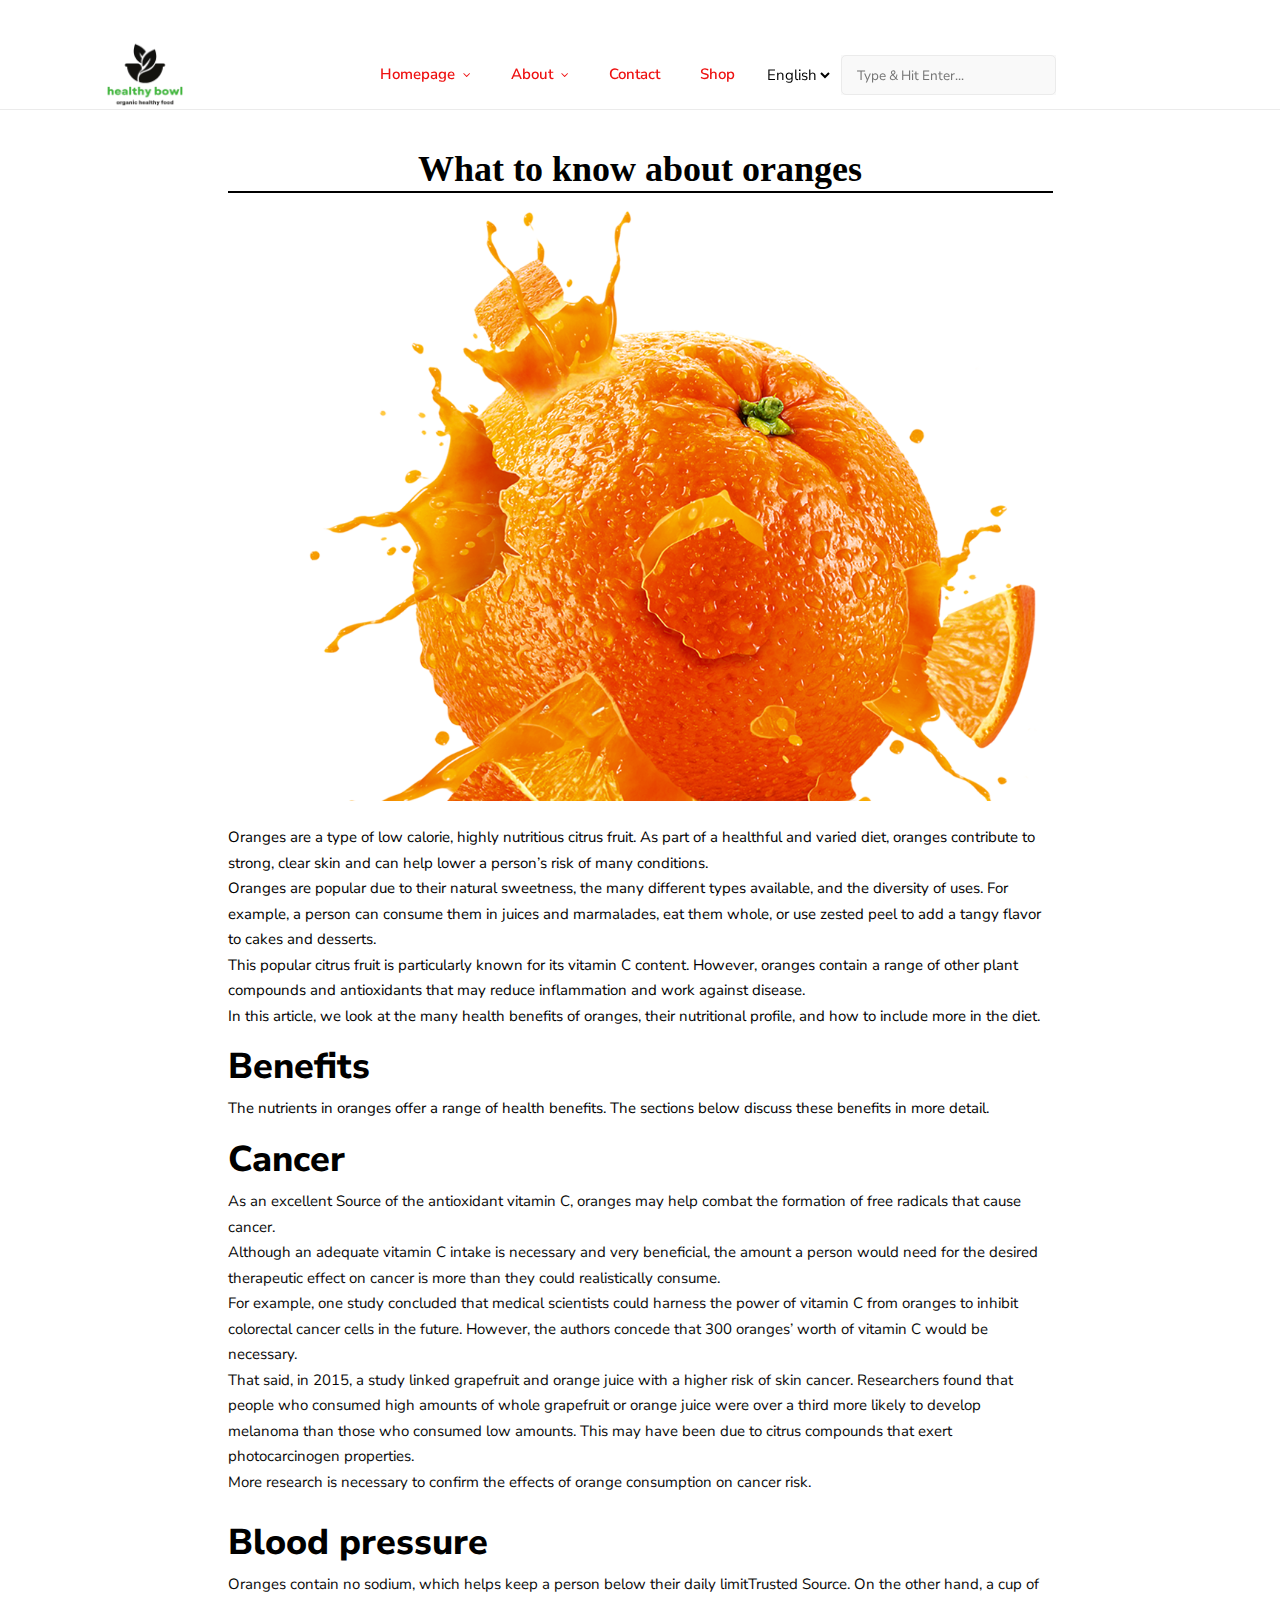
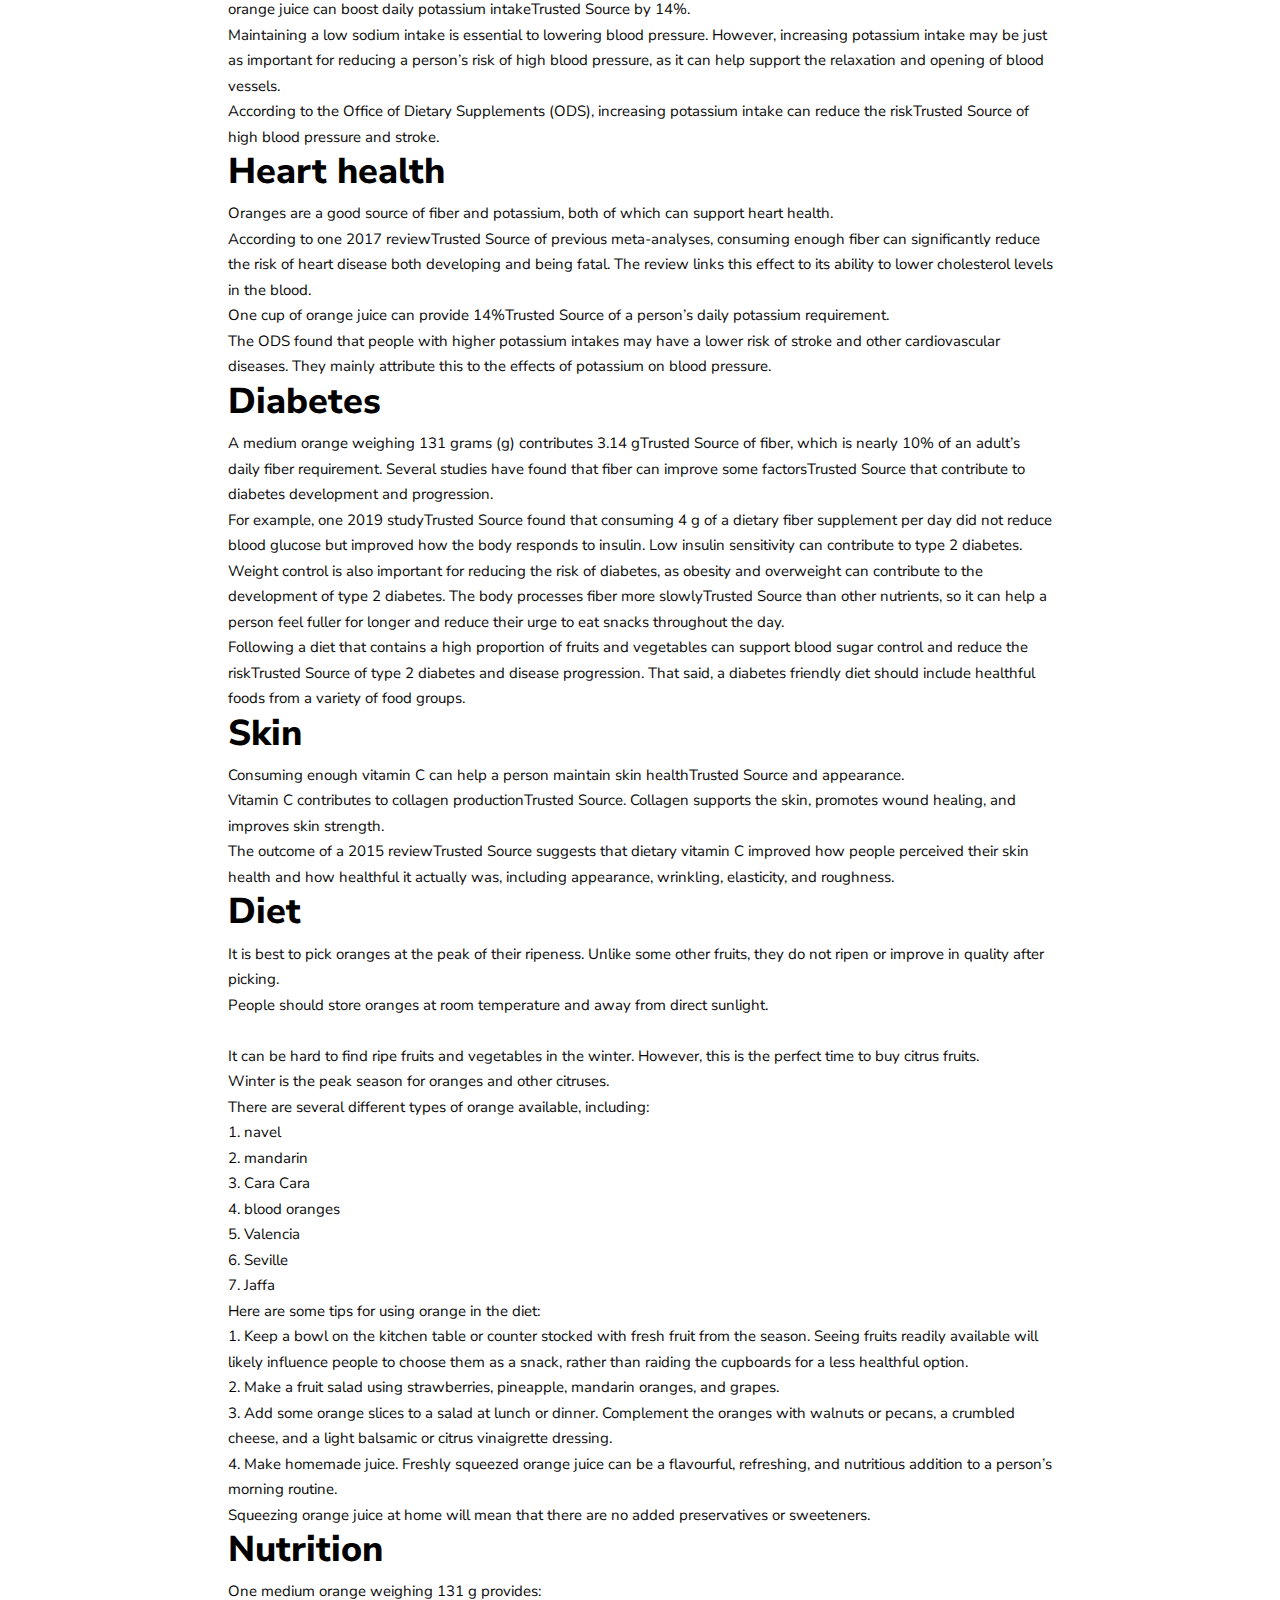
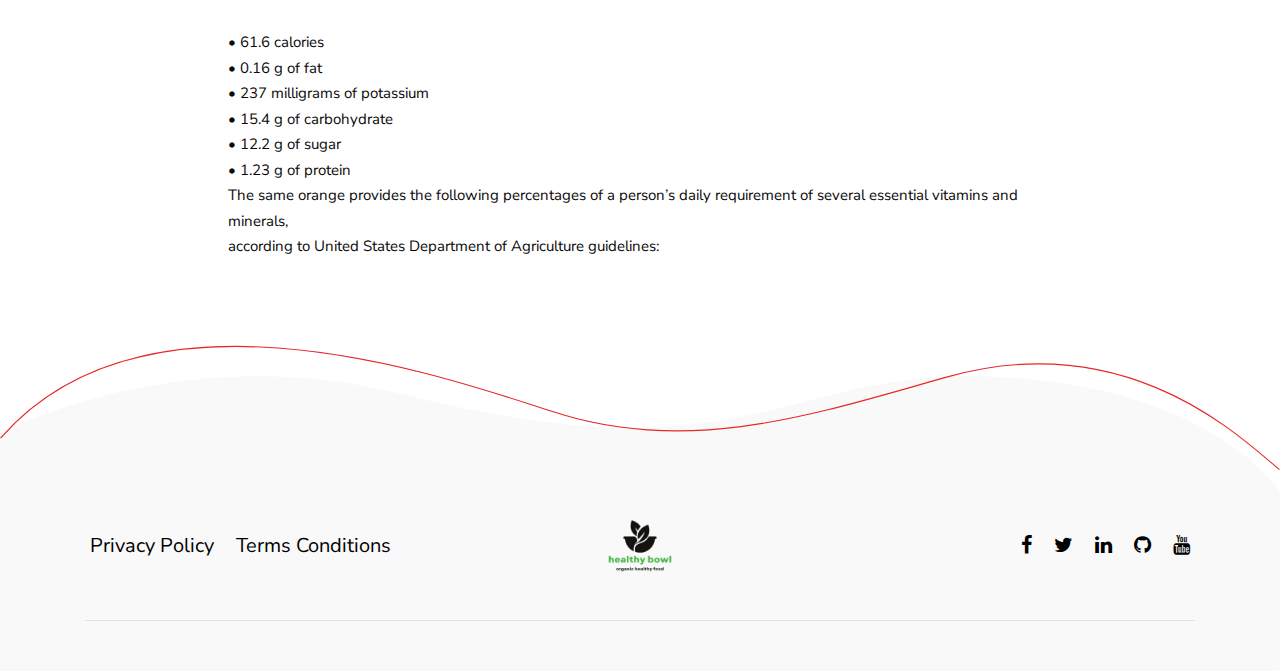
<file: orange.html>
<!DOCTYPE html>
<html lang="en">

<head>
    <meta charset="UTF-8">
    <meta http-equiv="X-UA-Compatible" content="IE=edge">
    <meta name="viewport" content="width=device-width, initial-scale=1.0">
    <title>Food Blooger</title>
    <link rel="stylesheet" href="bootstrap/bootstrap.min.css">
    <link rel="stylesheet" href="Css/style.css">
    <link rel="stylesheet" href="https://cdnjs.cloudflare.com/ajax/libs/font-awesome/4.7.0/css/font-awesome.min.css">
</head>

<body>
    <header class="navigation fixed-top">
        <div class="container">
            <nav class="navbar navbar-expand-lg navbar-white">
                <a class="navbar-brand order-1" href="index.html">
                    <img class="img-fluid" width="120px" src="img/logo.png" alt="Reader | Hugo Personal Blog Template">
                </a>
                <div class="collapse navbar-collapse text-center order-lg-2 order-3" id="navigation">
                    <ul class="navbar-nav mx-auto">
                        <li class="nav-item dropdown">
                            <a class="nav-link" href="index.html" role="button" data-toggle="dropdown"
                                aria-haspopup="true" aria-expanded="false">
                                Homepage <i class="fa fa-angle-down ml-1"></i>
                            </a>
                        </li>
                        <li class="nav-item dropdown">
                            <a class="nav-link" href="#" role="button" data-toggle="dropdown" aria-haspopup="true"
                                aria-expanded="false">
                                About <i class="fa fa-angle-down ml-1"></i>
                            </a>
                            <div class="dropdown-menu">

                                <a class="dropdown-item" href="orange.html">Oranges</a>
                                <a class="dropdown-item" href="apple.html" target="_blank">Apple</a>
                                <a class="dropdown-item" href="bananna.html" target="_blank">Bananna</a>

                            </div>
                        </li>
                        <li class="nav-item">
                            <a class="nav-link" href="#">Contact</a>
                        </li>

                        <li class="nav-item">
                            <a class="nav-link" href="shop.html">Shop</a>
                        </li>
                        <div class="order-2 order-lg-3 d-flex align-items-center">
                            <select class="m-2 border-0 bg-transparent" id="select-language">
                                <option id="en" value="" selected>English</option>
                                <option id="fr" value="">Urdu</option>
                            </select>
                            <!-- Search -->
                            <form class="search-bar">
                                <input id="search-query" name="s" type="search" placeholder="Type &amp; Hit Enter...">

                            </form>

                            <button class="navbar-toggler border-0 order-1" type="button" data-toggle="collapse"
                                data-target="#navigation">
                                <i class="fa fa-bars"></i>
                            </button>
                        </div>

            </nav>
        </div>
    </header>

    <div class="py-4"></div>
    <section class="section">
        <div class="container">
            <div class="row justify-content-center">
                <div class=" col-lg-9   mb-5 mb-lg-0">
                    <article>
                        <div class="post-slider mb-4">
                            <h2 class="orange-heading">What to know about oranges</h2>
                            <h1 class="orange-img"></h1>


                        </div>


                        <div class="content">
                            <p>Oranges are a type of low calorie, highly nutritious citrus fruit. As part of a healthful
                                and varied diet, oranges contribute to strong, clear skin and can help lower a person’s
                                risk of many conditions.
                                <br>
                                Oranges are popular due to their natural sweetness, the many different types available,
                                and the diversity of uses. For example, a person can consume them in juices and
                                marmalades, eat them whole, or use zested peel to add a tangy flavor to cakes and
                                desserts.
                                <br>
                                This popular citrus fruit is particularly known for its vitamin C content. However,
                                oranges contain a range of other plant compounds and antioxidants that may reduce
                                inflammation and work against disease.
                                <br>
                                In this article, we look at the many health benefits of oranges, their nutritional
                                profile, and how to include more in the diet.
                            </p>
                            <h2>Benefits </h2>
                            <p>The nutrients in oranges offer a range of health benefits. The sections below discuss
                                these benefits in more detail. <br>
                            <h2>Cancer</h2>
                            As an excellent Source of the antioxidant vitamin C, oranges may help combat the formation
                            of free radicals that cause cancer.
                            <br>
                            Although an adequate vitamin C intake is necessary and very beneficial, the amount a person
                            would need for the desired therapeutic effect on cancer is more than they could
                            realistically consume.
                            <br>
                            For example, one study concluded that medical scientists could harness the power of vitamin
                            C from oranges to inhibit colorectal cancer cells in the future. However, the authors
                            concede that 300 oranges’ worth of vitamin C would be necessary.
                            <br>
                            That said, in 2015, a study linked grapefruit and orange juice with a higher risk of skin
                            cancer. Researchers found that people who consumed high amounts of whole grapefruit or
                            orange juice were over a third more likely to develop melanoma than those who consumed low
                            amounts. This may have been due to citrus compounds that exert photocarcinogen properties.
                            <br>
                            More research is necessary to confirm the effects of orange consumption on cancer risk.<br>
                            <br>
                            <h2>Blood pressure</h2>
                            Oranges contain no sodium, which helps keep a person below their daily limitTrusted Source.
                            On the other hand, a cup of orange juice can boost daily potassium intakeTrusted Source by
                            14%.
                            <br>
                            Maintaining a low sodium intake is essential to lowering blood pressure. However, increasing
                            potassium intake may be just as important for reducing a person’s risk of high blood
                            pressure, as it can help support the relaxation and opening of blood vessels.
                            <br>
                            According to the Office of Dietary Supplements (ODS), increasing potassium intake can reduce
                            the riskTrusted Source of high blood pressure and stroke.
                            <br>
                            <h2>Heart health</h2>
                            Oranges are a good source of fiber and potassium, both of which can support heart health.
                            <br>
                            According to one 2017 reviewTrusted Source of previous meta-analyses, consuming enough fiber
                            can significantly reduce the risk of heart disease both developing and being fatal. The
                            review links this effect to its ability to lower cholesterol levels in the blood.
                            <br>
                            One cup of orange juice can provide 14%Trusted Source of a person’s daily potassium
                            requirement.
                            <br>
                            The ODS found that people with higher potassium intakes may have a lower risk of stroke and
                            other cardiovascular diseases. They mainly attribute this to the effects of potassium on
                            blood pressure.
                            <br>
                            <h2>Diabetes</h2>
                            A medium orange weighing 131 grams (g) contributes 3.14 gTrusted Source of fiber, which is
                            nearly 10% of an adult’s daily fiber requirement. Several studies have found that fiber can
                            improve some factorsTrusted Source that contribute to diabetes development and progression.
                            <br>
                            For example, one 2019 studyTrusted Source found that consuming 4 g of a dietary fiber
                            supplement per day did not reduce blood glucose but improved how the body responds to
                            insulin. Low insulin sensitivity can contribute to type 2 diabetes.
                            <br>
                            Weight control is also important for reducing the risk of diabetes, as obesity and
                            overweight can contribute to the development of type 2 diabetes. The body processes fiber
                            more slowlyTrusted Source than other nutrients, so it can help a person feel fuller for
                            longer and reduce their urge to eat snacks throughout the day.
                            <br>
                            Following a diet that contains a high proportion of fruits and vegetables can support blood
                            sugar control and reduce the riskTrusted Source of type 2 diabetes and disease progression.
                            That said, a diabetes friendly diet should include healthful foods from a variety of food
                            groups.
                            <br>
                            <h2>Skin</h2>
                            Consuming enough vitamin C can help a person maintain skin healthTrusted Source and
                            appearance.
                            <br>
                            Vitamin C contributes to collagen productionTrusted Source. Collagen supports the skin,
                            promotes wound healing, and improves skin strength.
                            <br>
                            The outcome of a 2015 reviewTrusted Source suggests that dietary vitamin C improved how
                            people perceived their skin health and how healthful it actually was, including appearance,
                            wrinkling, elasticity, and roughness.
                            <br>
                            <h2>Diet</h2>
                            It is best to pick oranges at the peak of their ripeness. Unlike some other fruits, they do
                            not ripen or improve in quality after picking. <br> People should store oranges at room
                            temperature and away from direct sunlight. <br>
                            <br>It can be hard to find ripe fruits and vegetables in the winter. However, this is the
                            perfect time to buy citrus fruits. <br> Winter is the peak season for oranges and other
                            citruses. <br>
                            There are several different types of orange available, including: <br>
                            1. navel<br>
                            2. mandarin<br>
                            3. Cara Cara<br>
                            4. blood oranges<br>
                            5. Valencia<br>
                            6. Seville<br>
                            7. Jaffa<br>
                            Here are some tips for using orange in the diet: <br>
                            1. Keep a bowl on the kitchen table or counter stocked with fresh fruit from the season.
                            Seeing fruits readily available will likely influence people to choose them as a snack,
                            rather than raiding the cupboards for a less healthful option. <br>
                            2. Make a fruit salad using strawberries, pineapple, mandarin oranges, and grapes. <br>
                            3. Add some orange slices to a salad at lunch or dinner. Complement the oranges with walnuts
                            or pecans, a crumbled cheese, and a light balsamic or citrus vinaigrette dressing. <br>
                            4. Make homemade juice. Freshly squeezed orange juice can be a flavourful, refreshing, and
                            nutritious addition to a person’s morning routine. <br> Squeezing orange juice at home will
                            mean that there are no added preservatives or sweeteners. <br>

                            <h2>Nutrition</h2>
                            One medium orange weighing 131 g provides:
                            <br>
                            <br>
                            • 61.6 calories <br>
                            • 0.16 g of fat <br>
                            • 237 milligrams of potassium <br>
                            • 15.4 g of carbohydrate <br>
                            • 12.2 g of sugar <br>
                            • 1.23 g of protein <br>

                            The same orange provides the following percentages of a person’s daily requirement of
                            several essential vitamins and minerals, <br> according to United States Department of
                            Agriculture guidelines:
                            </p>
                            

                        </div>
                    </article>

                </div>
            </div>
        </div>
    </section>
    <!-- Footer -->
    <footer class="footer">
        <svg class="footer-border" height="214" viewBox="0 0 2204 214" fill="none" xmlns="">
            <path
                d="M2203 213C2136.58 157.994 1942.77 -33.1996 1633.1 53.0486C1414.13 114.038 1200.92 188.208 967.765 118.127C820.12 73.7483 263.977 -143.754 0.999958 158.899"
                stroke-width="2" />
        </svg>



        <div class="container">
            <div class="row align-items-center">
                <div class="col-md-5 text-center text-md-left mb-4">
                    <ul class="list-inline footer-list mb-0">
                        <li class="list-inline-item"><a href="#">Privacy Policy</a></li>
                        <li class="list-inline-item"><a href="#">Terms Conditions</a></li>
                    </ul>
                </div>
                <div class="col-md-2 text-center mb-4">
                    <a href="index.html"><img class="img-fluid" width="100px" src="img/logo.png"
                            alt="Reader | Hugo Personal Blog Template"></a>
                </div>
                <div class="col-md-5 text-md-right text-center mb-4">
                    <ul class="list-inline footer-list mb-0">

                        <li class="list-inline-item"><a href="#"><i class="fa fa-facebook"></i></a></li>

                        <li class="list-inline-item"><a href="#"><i class="fa fa-twitter"></i></a></li>

                        <li class="list-inline-item"><a href="#"><i class="fa fa-linkedin"></i></a></li>

                        <li class="list-inline-item"><a href="#"><i class="fa fa-github"></i></a></li>

                        <li class="list-inline-item"><a href="#"><i class="fa fa-youtube"></i></a></li>

                    </ul>
                </div>
                <div class="col-12">
                    <div class="border-bottom border-default"></div>
                </div>
            </div>
        </div>
    </footer>

</body>

</html>
</file>
<file: Css/style.css>
@import url("https://fonts.googleapis.com/css2?family=Nunito+Sans:wght@400;600;700;800&display=swap");

body {
  line-height: 1.7;
  font-family: "Nunito Sans", sans-serif;
  -webkit-font--webkit-font-smoothing: antialiased;
  color: rgb(8, 8, 8);
  font-size: 15px;
}

p {
  font-weight: 400;
  color: rgb(0, 0, 0);
  font-size: 15px;
  line-height: 1.7;
  font-family: "Nunito Sans", sans-serif;
}

h1,
h2,
h3,
h4,
h5,
h6,
.h1,
.h2,
.h3,
.h4,
.h5,
.h6 {
  color: #000000;
  font-family: "Nunito Sans", sans-serif;
  font-weight: 800;
  line-height: 1.2;
}

h1,
.h1 {
  font-size: 52px;
}

h2,
.h2 {
  font-size: 36px;
}

h3,
.h3 {
  font-size: 24px;
}

h4,
.h4 {
  font-size: 18px;
}

h5,
.h5 {
  font-size: 15px;
}

h6,
.h6 {
  font-size: 13px;
}

/* Navigation Start */
.navigation {
  border-bottom: 1px solid #EBEBEB;
  transition: 0.2s ease;
  padding: 10px 0;
  background-color: #ffffff;
  height: 110px;
}

.navigation.nav-bg {
  background-color: #f72424;
}

.nav-item {
  margin: 0;
}

.nav-item .nav-link {
  text-transform: capitalize;
  font-family: "Nunito Sans", sans-serif;
  font-weight: 600;
}

.navbar-white .navbar-nav .nav-link {
  color: #ee1111;
}

.navbar-white .navbar-nav .nav-link:hover {
  color: #f72424;
}

.navbar-expand-lg .navbar-nav .nav-link {
  padding: 20px;
}

.navbar {
  padding: 0;
}

.navbar-toggler {
  padding: 0.25rem 0.75rem;
  font-size: 1.25rem;
  line-height: 1;
  background-color: transparent;
  border: 1px solid transparent;
  border-radius: 0.25rem;
}

.navbar .dropdown:hover .dropdown-menu {
  visibility: visible;
  opacity: 1;
  transform: scale(1);
}

.navbar .dropdown i {
  font-size: 12px;
}

.navbar .dropdown-menu {
  padding: 20px 15px;
  border: 0;
  top: calc(100% - 10px);
  left: 15px;
  border-radius: 5px;
  background: #fff;
  transition: 0.2s ease;
  display: block;
  visibility: hidden;
  opacity: 0;
  transform: scale(0.9);
}

/* Button style */
.btn {
  font-size: 14px;
  font-family: "Nunito Sans", sans-serif;
  font-weight: 700;
  text-transform: uppercase;
  padding: 10px 22px;
  border-radius: 50px;
  border: 1px solid;
  position: relative;
  z-index: 1;
  transition: 0.2s ease;
}

.btn:hover,
.btn:active,
.btn:focus {
  outline: 0;
  box-shadow: none !important;
}

.btn-primary {

  color: #000000;
  border-color: #ff0c0c;
  background: transparent;
}

.btn-primary:active,
.btn-primary:hover,
.btn-primary.focus,
.btn-primary.active {
  background: #000000 !important;
  border-color: #ff0c0c !important;
}

.btn-outline-primary {
  background: transparent;
  color: #000000;
  border-color: #000000;
}

.btn-outline-primary:active,
.btn-outline-primary:hover,
.btn-outline-primary.focus,
.btn-outline-primary.active {
  background: #f82525 !important;
  border-color: #ffffff !important;
  color: #000000;
}

body {
  background-color: #fff;
  overflow-x: hidden;
}

::-moz-selection {
  background: #fefeff;
  color: #070707;
}

::selection {
  background: #000000;
  color: #eeeeee;
}

/* banner */
.banner {
  background-image: url(../img/banner.webp);
  background-position: center;
  background-repeat: no-repeat;
  background-size: cover;
  position: relative;
  padding: 140px 0 100px;
}

.banner .container {
  position: relative;
  z-index: 1;
}


.section {
  padding-top: 100px;
  padding-bottom: 100px;
}

.section-sm {
  padding-top: 80px;
  padding-bottom: 80px;
}

.section-title {
  position: relative;
  text-transform: uppercase;
  margin-bottom: 30px;
  letter-spacing: 0.06em;
}

.section-title::before {
  position: absolute;
  left: 0;
  bottom: -8px;
  content: "";
  height: 2px;
  width: 80px;
  background-color: #030303;
  border: 2px solid black
}

.author-card {
  padding: 0 30px;
  border-right: 1px solid #EBEBEB;
  margin: 50px 0;
}

.author-image {
  height: 200px;
  width: 200px;
  -o-object-fit: cover;
  object-fit: cover;
  border-radius: 50%;
  display: block;
  margin: 0 auto 10px;
  border: 5px solid transparent;
  box-shadow: 0 0 0 2px #000000;
}

.author .social-icons a {
  color: #c4c4c4;
  font-size: 20px;
  display: block;
}

.author-card .social-icons a {
  color: #c4c4c4;
  font-size: 20px;
}

.card-img-sm {
  height: 85px;
  width: 85px;
  border-radius: 0.25rem;
  -o-object-fit: cover;
  object-fit: cover;
}

.card-meta {
  display: flex;
  align-items: center;
  flex-wrap: wrap;
  font-size: 12px;
  color: #030303;
  margin-bottom: 0;
}

.card-meta-author img {
  height: 20px;
  width: 20px;
  -o-object-fit: cover;
  object-fit: cover;
  margin-right: 5px;
  border-radius: 50%;
}

.card-meta-author:hover {
  color: #d64f4f;
}

/* Search */
.search-bar {
  position: relative;
  background-color: #F9F9F9;
}

.search-bar input {
  background-color: transparent;
  border: 1px solid #EBEBEB;
  height: 40px;
  padding-left: 15px;
  position: relative;
  border-radius: 5px;
  z-index: 1;
}

.search-bar input:focus {
  border-color: #4FD675;
  outline: 0;
}

.search-bar input::-moz-placeholder {
  font-size: 90%;
}

.search-bar input::placeholder {
  font-size: 90%;
}

.search-bar::before {
  position: absolute;
  font-family: "themify";
  content: "\e610";
  font-size: 15px;
  right: 13px;
  top: 50%;
  transform: translateY(-50%);
}

/* Widget */
.widget {
  margin-bottom: 30px;
  padding: 15px;
  border-radius: 5px;
  border-top: 6px solid #f82525;
  background-color: #fff;
}

.widget-title {
  text-transform: uppercase;
  margin-bottom: 15px;
  color: #333;
  text-align: center;
  font-size: 15px;
  letter-spacing: 0.06em;
}

.widget-search {
  position: relative;
}

.widget-search input {
  border: 1px solid transparent;
  width: 100%;
  height: 40px;
  border-radius: 50px;
  background-color: #F9F9F9;
  padding-left: 20px;
  transition: 0.2s ease;
}

.widget-search input:focus {
  border-color: #f82525;
  outline: 0;
}

.widget-search input::-moz-placeholder {
  font-size: 90%;
}

.widget-search input::placeholder {
  font-size: 90%;
}

.widget-search i {
  color: #333;
  position: absolute;
  right: 15px;
  top: 15px;
  font-size: 12px;
}

.widget-about {
  text-align: center;
}

.widget-about img {
  height: 170px;
  width: 170px;
  -o-object-fit: cover;
  object-fit: cover;
  border-radius: 50%;
  display: block;
  margin: 0 auto 10px;
  border: 5px solid transparent;
  box-shadow: 0 0 0 2px #f82525;
}

@media (max-width: 1200px) {
  .widget-about img {
    height: 150px;
    width: 150px;
  }
}

.widget-author .media {
  position: relative;
  padding: 15px 0;
}

.widget-author .media img {
  height: 70px;
  width: 70px;
  -o-object-fit: cover;
  object-fit: cover;
  border-radius: 50%;
}

.widget-author .media:not(:last-child) {
  border-bottom: 1px solid #EBEBEB;
}

.widget-categories a {
  position: relative;
  padding-left: 15px;
}

.widget-categories a::before {
  position: absolute;
  content: "#";
  color: #f82525;
  left: 0;
  top: 0;
}

.widget-list li {
  padding: 7px 0;
}

.widget-list li:not(:last-child) {
  border-bottom: 1px solid #EBEBEB;
}

.widget-list li a {
  color: #333;
}

.widget-list li a:hover {
  color: #f82525;
}

.widget-list-inline li {
  margin-bottom: 10px;
}

.widget-list-inline li a {
  padding: 2px 15px;
  border: 1px solid #000000;
  border-radius: 30px;
  display: block;
  color: #000000;
  font-family: "Nunito Sans", sans-serif;
  font-weight: 600;
  font-weight: bolder;
}

.widget-list-inline li a:hover {
  border-color: #f82525;
  background: #f82525;
  color: #fff;
}

.widget-card {
  position: relative;
  padding: 15px 0;
}

.widget-card:not(:last-child) {
  border-bottom: 1px solid #EBEBEB;
}

.widget-social {
  display: flex;
  justify-content: space-around;
}

.widget-social a {
  padding: 10px;
  font-size: 20px;
  color: #777;
}

.widget-social a:hover {
  color: #f82525;
}

/* Promotion */
.promotion-content {
  position: absolute;
  padding: 30px;
  height: 100%;
  width: 100%;
  display: flex;
  flex-direction: column;
  align-items: center;
  text-align: center;
  justify-content: center;
  left: 0;
  top: 0;
}

.promotion-content h5 {
  font-size: 32px;
  margin-top: -800px;
}

/* Footer */
.footer {
  padding: 120px 0 50px;
  background-image: url(../img/footer-bg.svg);
  background-position: top center;
  background-repeat: no-repeat;
  background-size: cover;
  position: relative;
}

.footer-list a {
  display: block;
  color: #000000;
  padding: 5px;
  font-size: 20px;
}

.footer-list a:hover {
  color: #e62828;
}

.footer-border {
  position: absolute;
  top: -75px;
  width: 100%;
  stroke: #e62828;
}

.logo-list li {
  height: 70px;
  padding: 0 30px;
  text-align: center;
  line-height: 70px;
  margin-bottom: 20px;
}

.logo-list li img {
  height: 40px;
}

/* About heading */
.about-heading {
  text-align: center;
  border-bottom: 2px solid rgb(0, 0, 0);
  color: #000000;
  font-family: cursive;

}

.about-img {
  animation: fruits;
  animation-duration: 4s;
  animation-iteration-count: infinite;
  background-image: url(../img/about\ fitness\ 1.jpg);
  height: 400px;
  background-size: cover;
}

@keyframes fruits {
  0%{
  background-image: url(../img/about\ fitness\ 2.jpg);
  }
  100%{
    background-image: url(../img/about\ fitness\ 3.jpg);
  }
}

/* Orange Description */

.orange-heading {
  text-align: center;
  border-bottom: 2px solid rgb(0, 0, 0);
  color: #000000;
  font-family: cursive;

}

.orange-img {
  background-image: url(../img/Orange-PNG.png);
  height: 600px;
  width: 100%;
  background-repeat: no-repeat;
  background-size: cover;

}

/* Apple Description  */
.apple-heading {
  text-align: center;
  border-bottom: 2px solid rgb(0, 0, 0);
  color: #000000;
  font-family: cursive;

}

.apple-img {
  background-image: url(../img/Apple\ png.png);
  height: 600px;
  width: 100%;
  background-repeat: no-repeat;
  background-size: cover;

}
</file>
